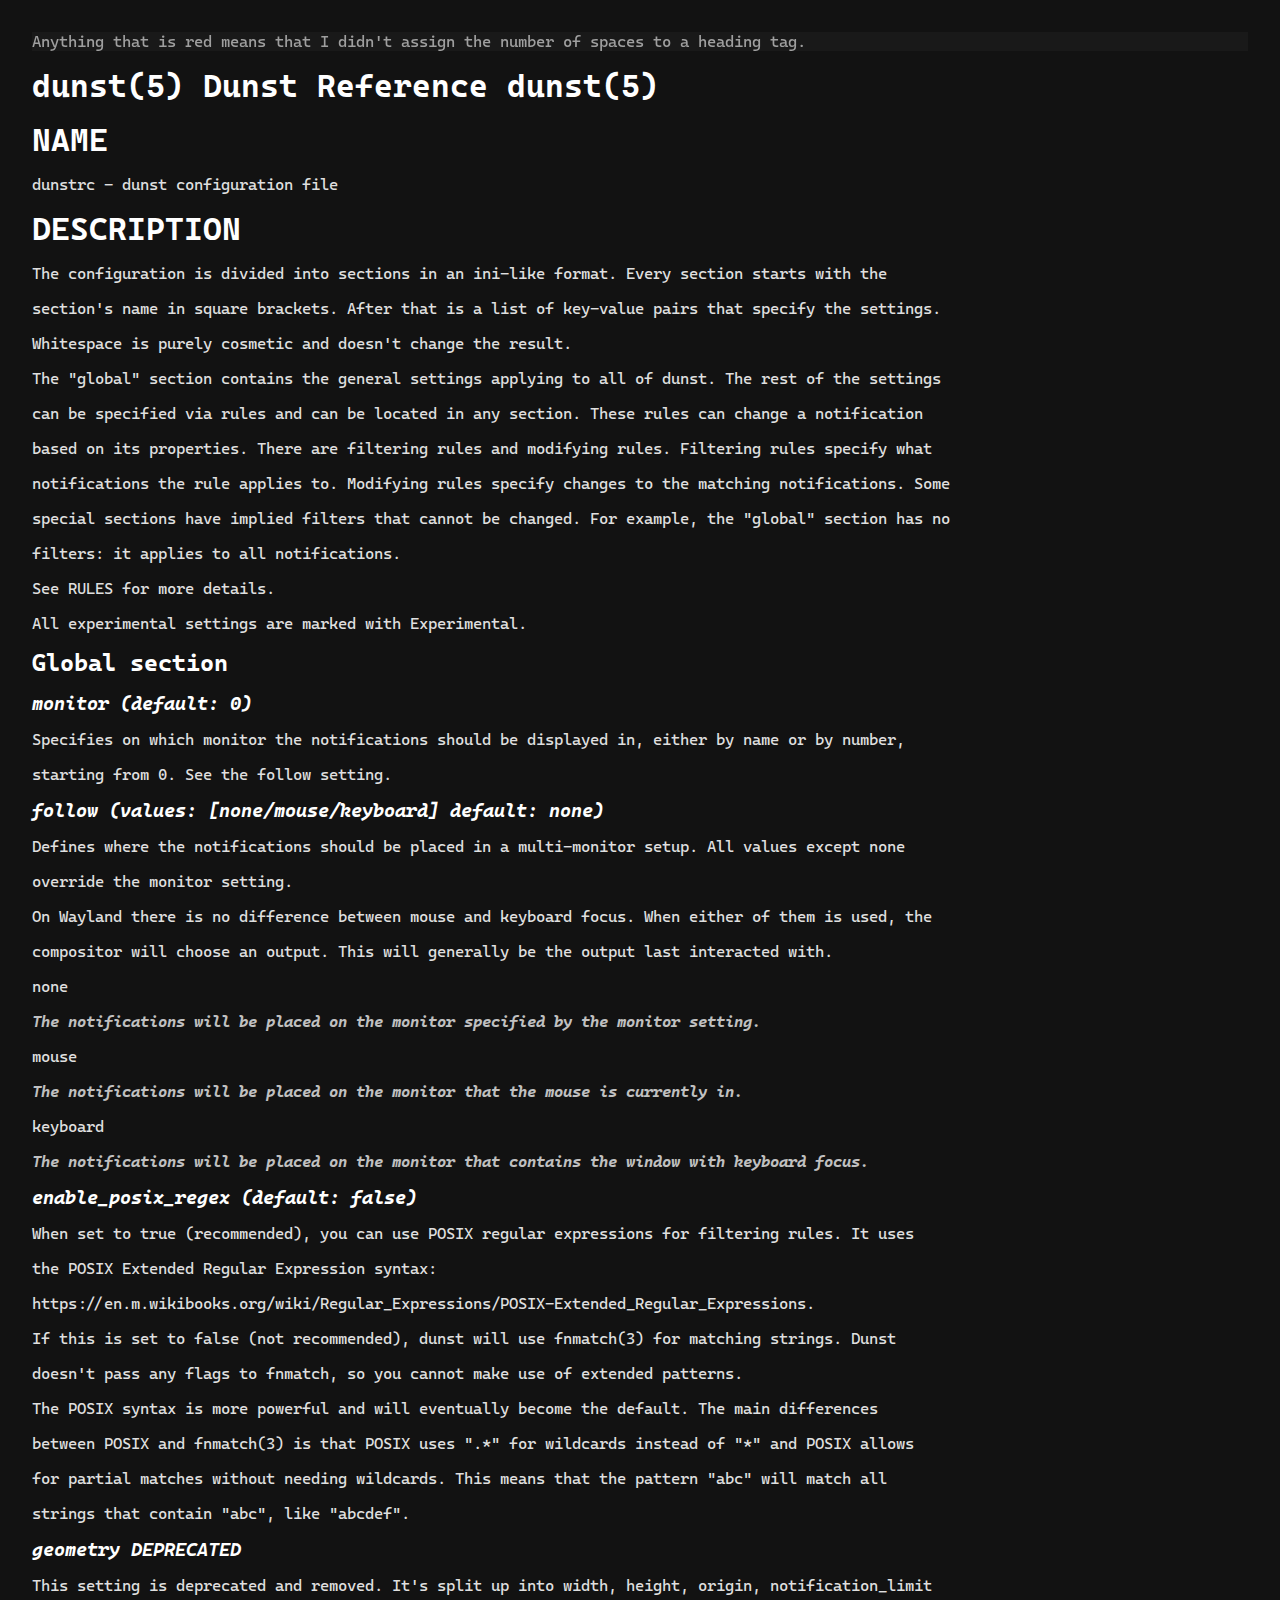
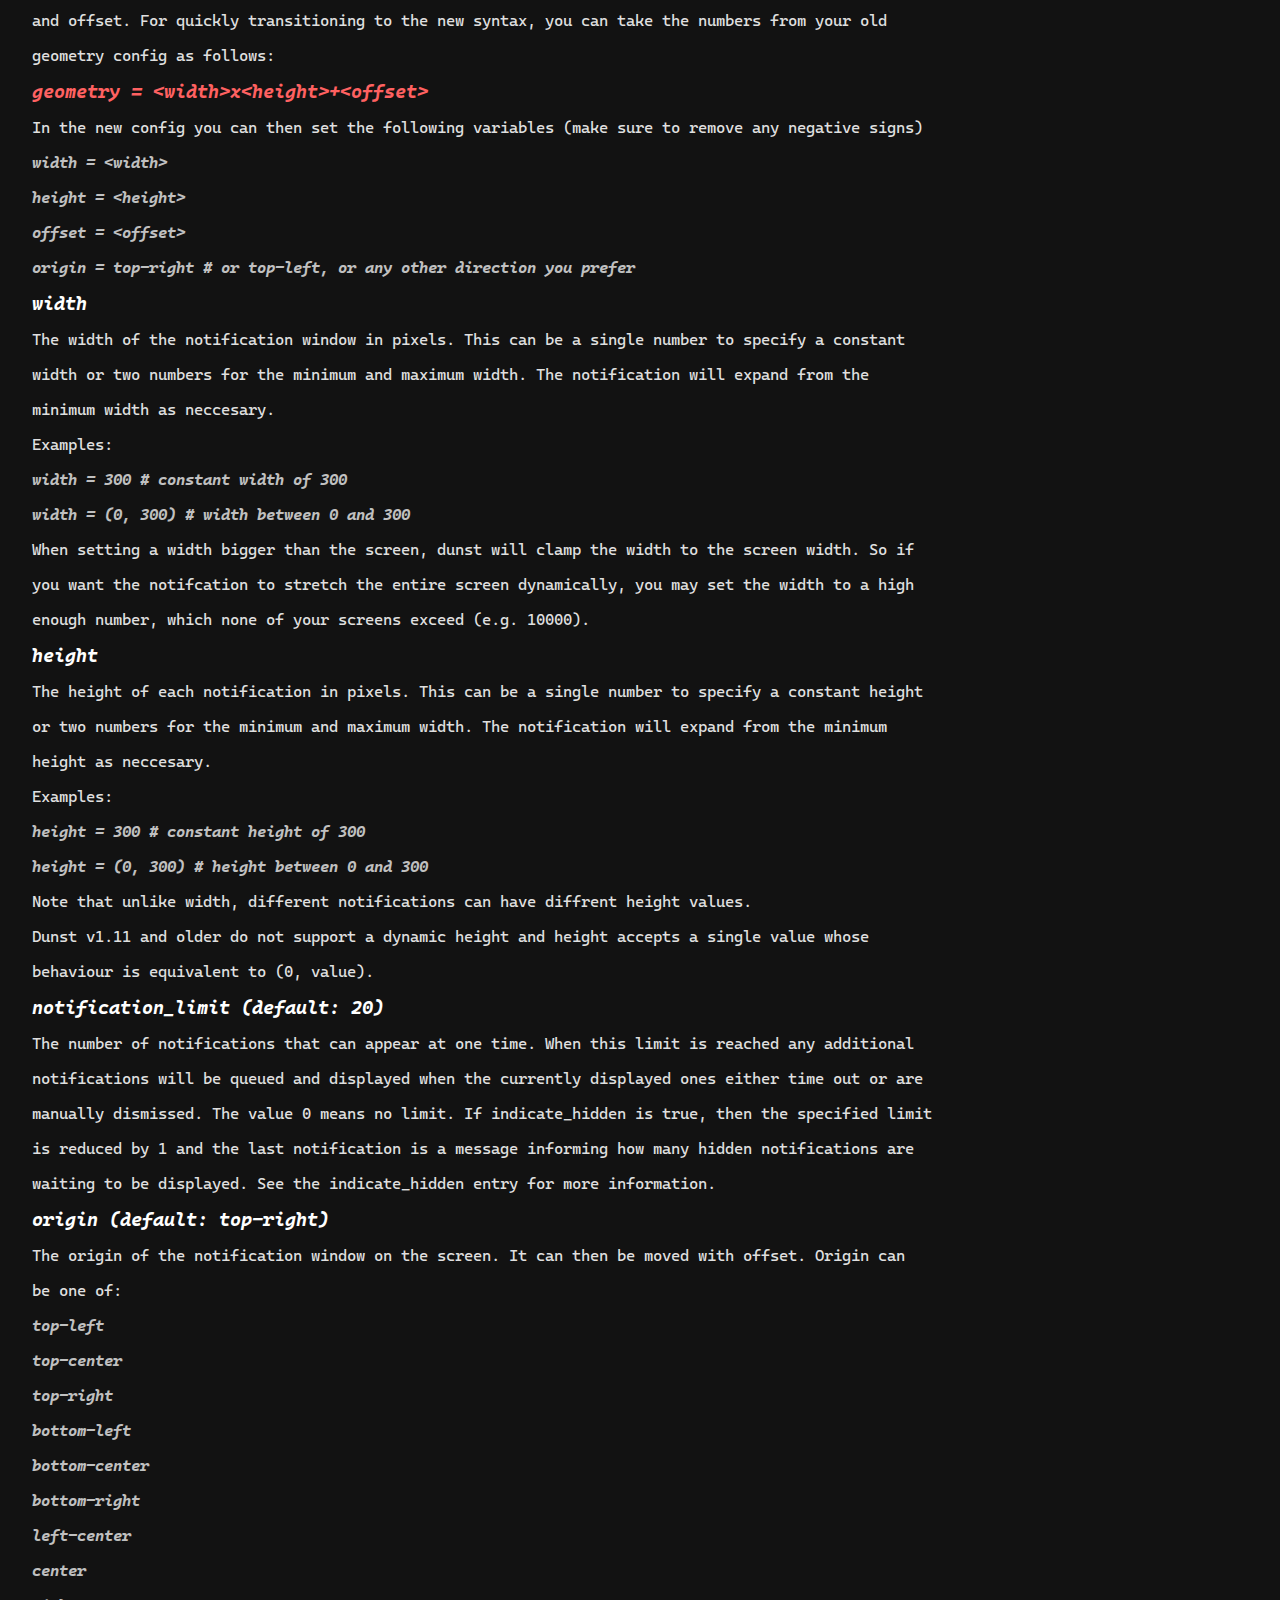
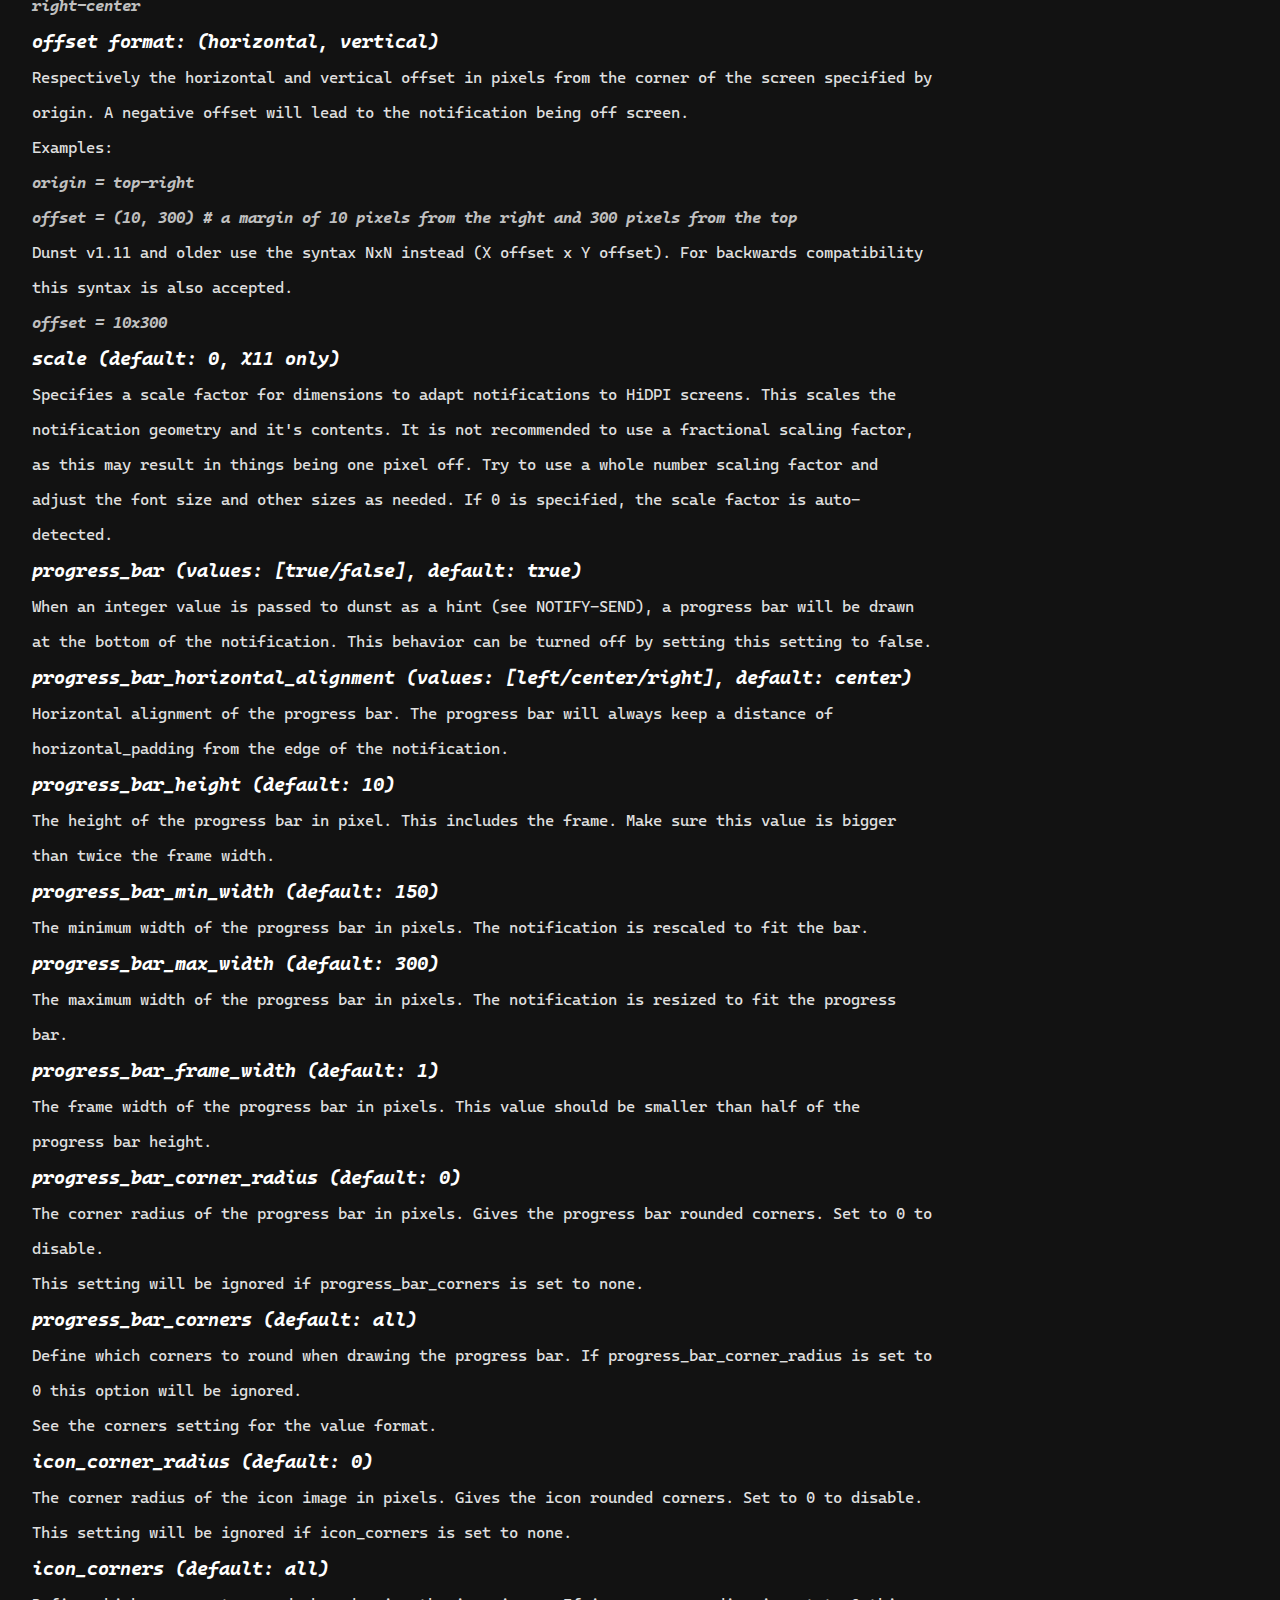
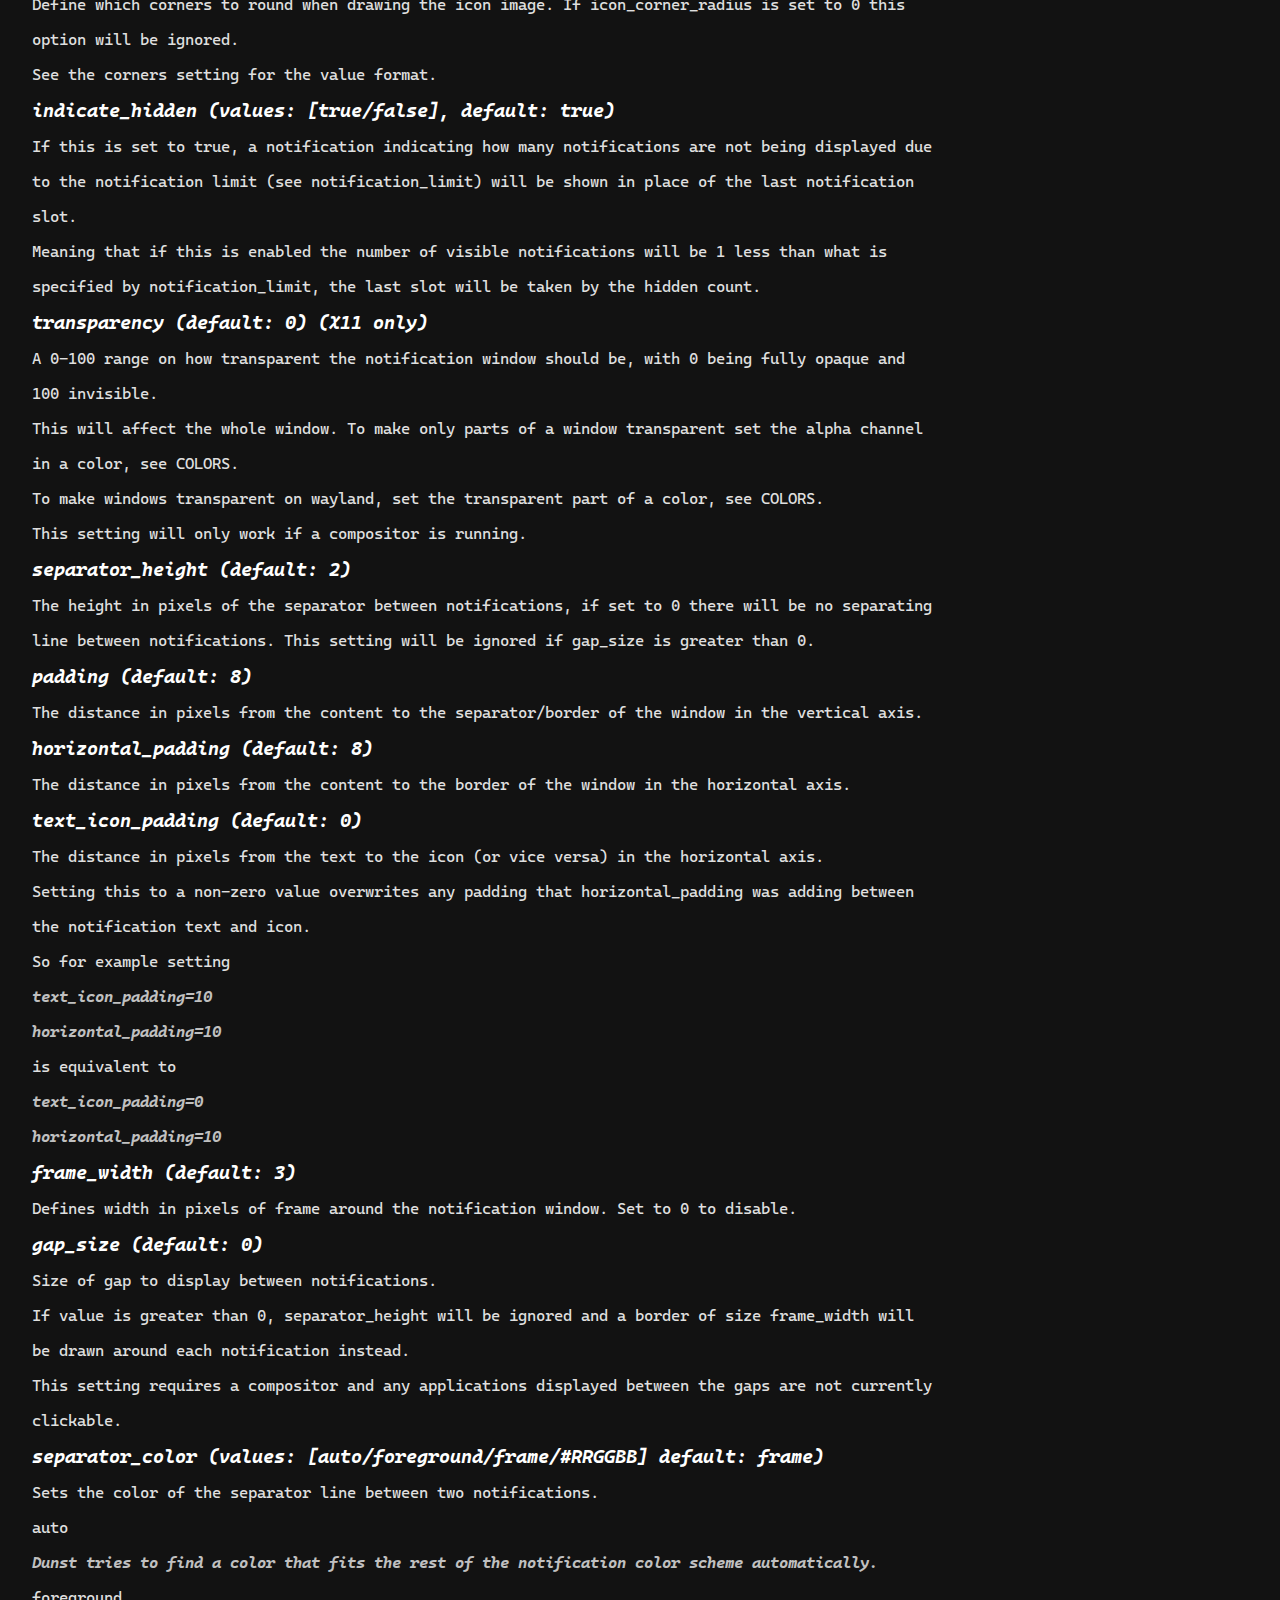
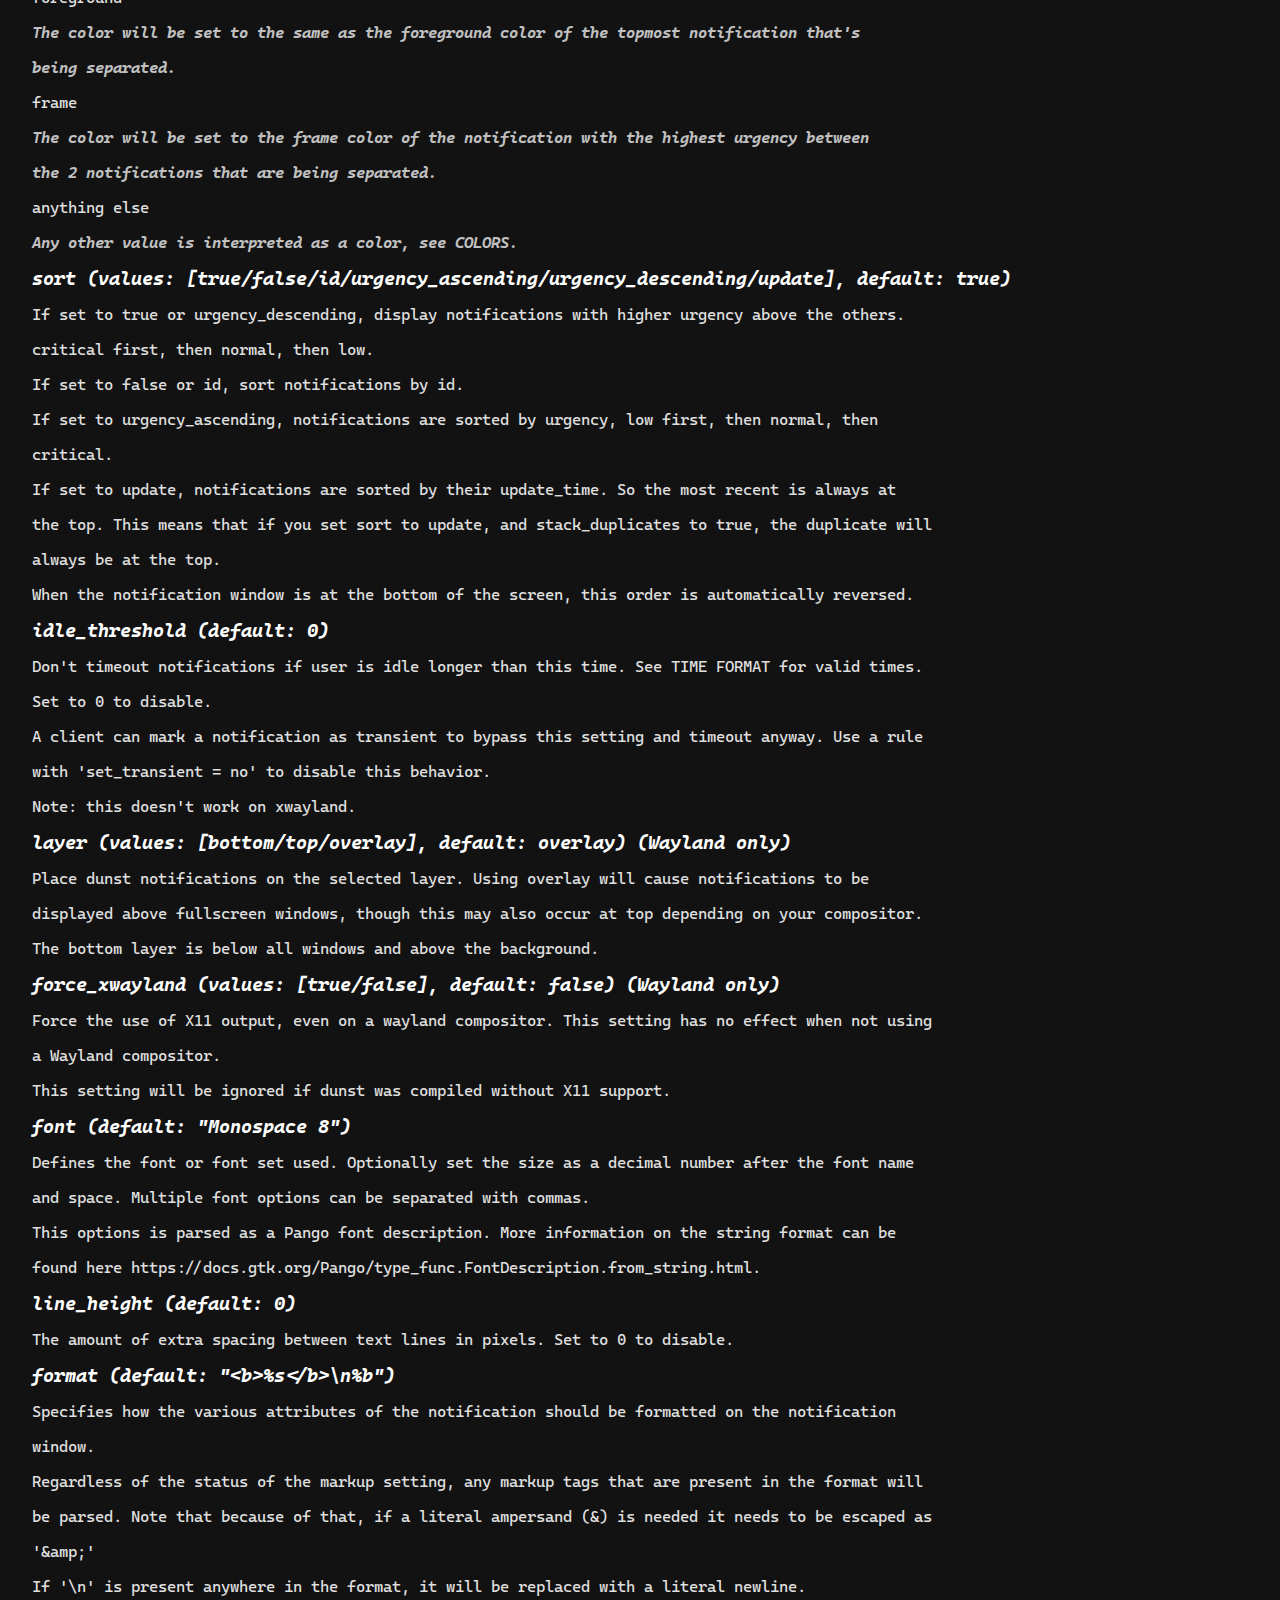
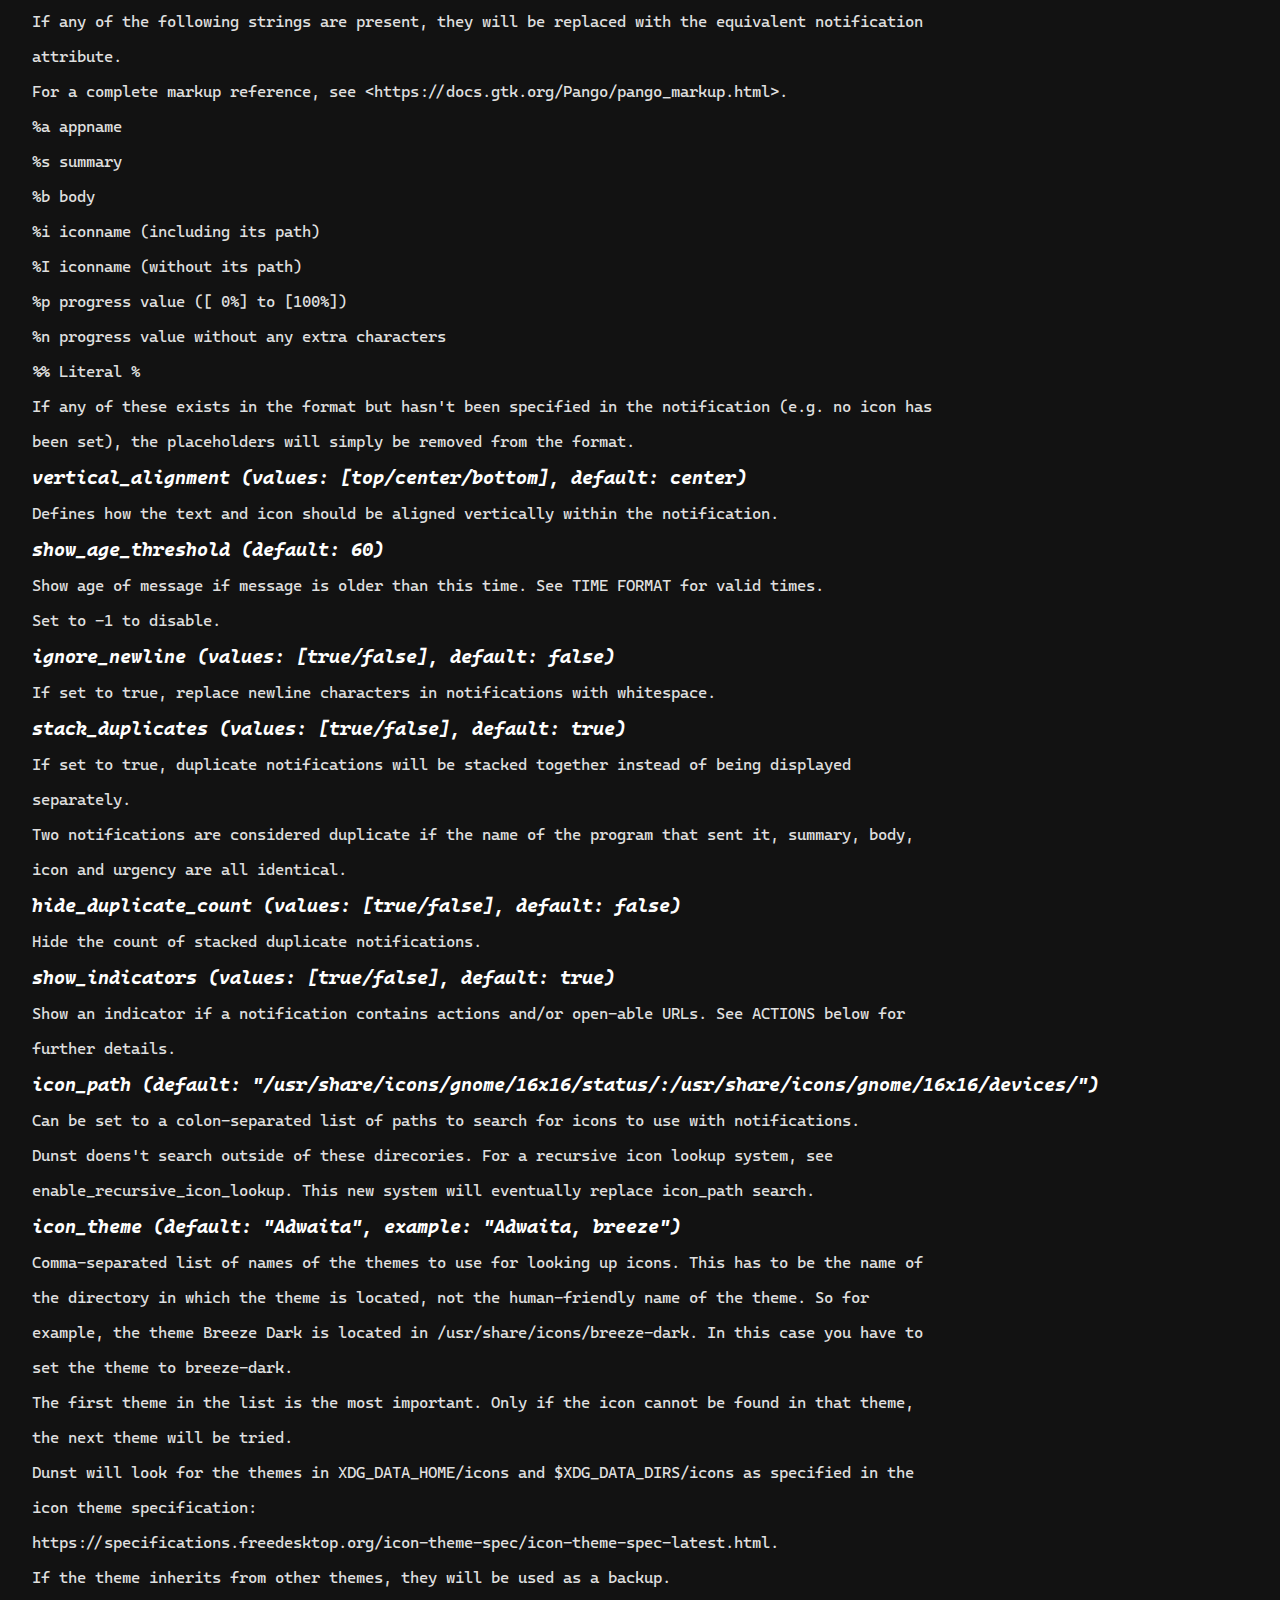
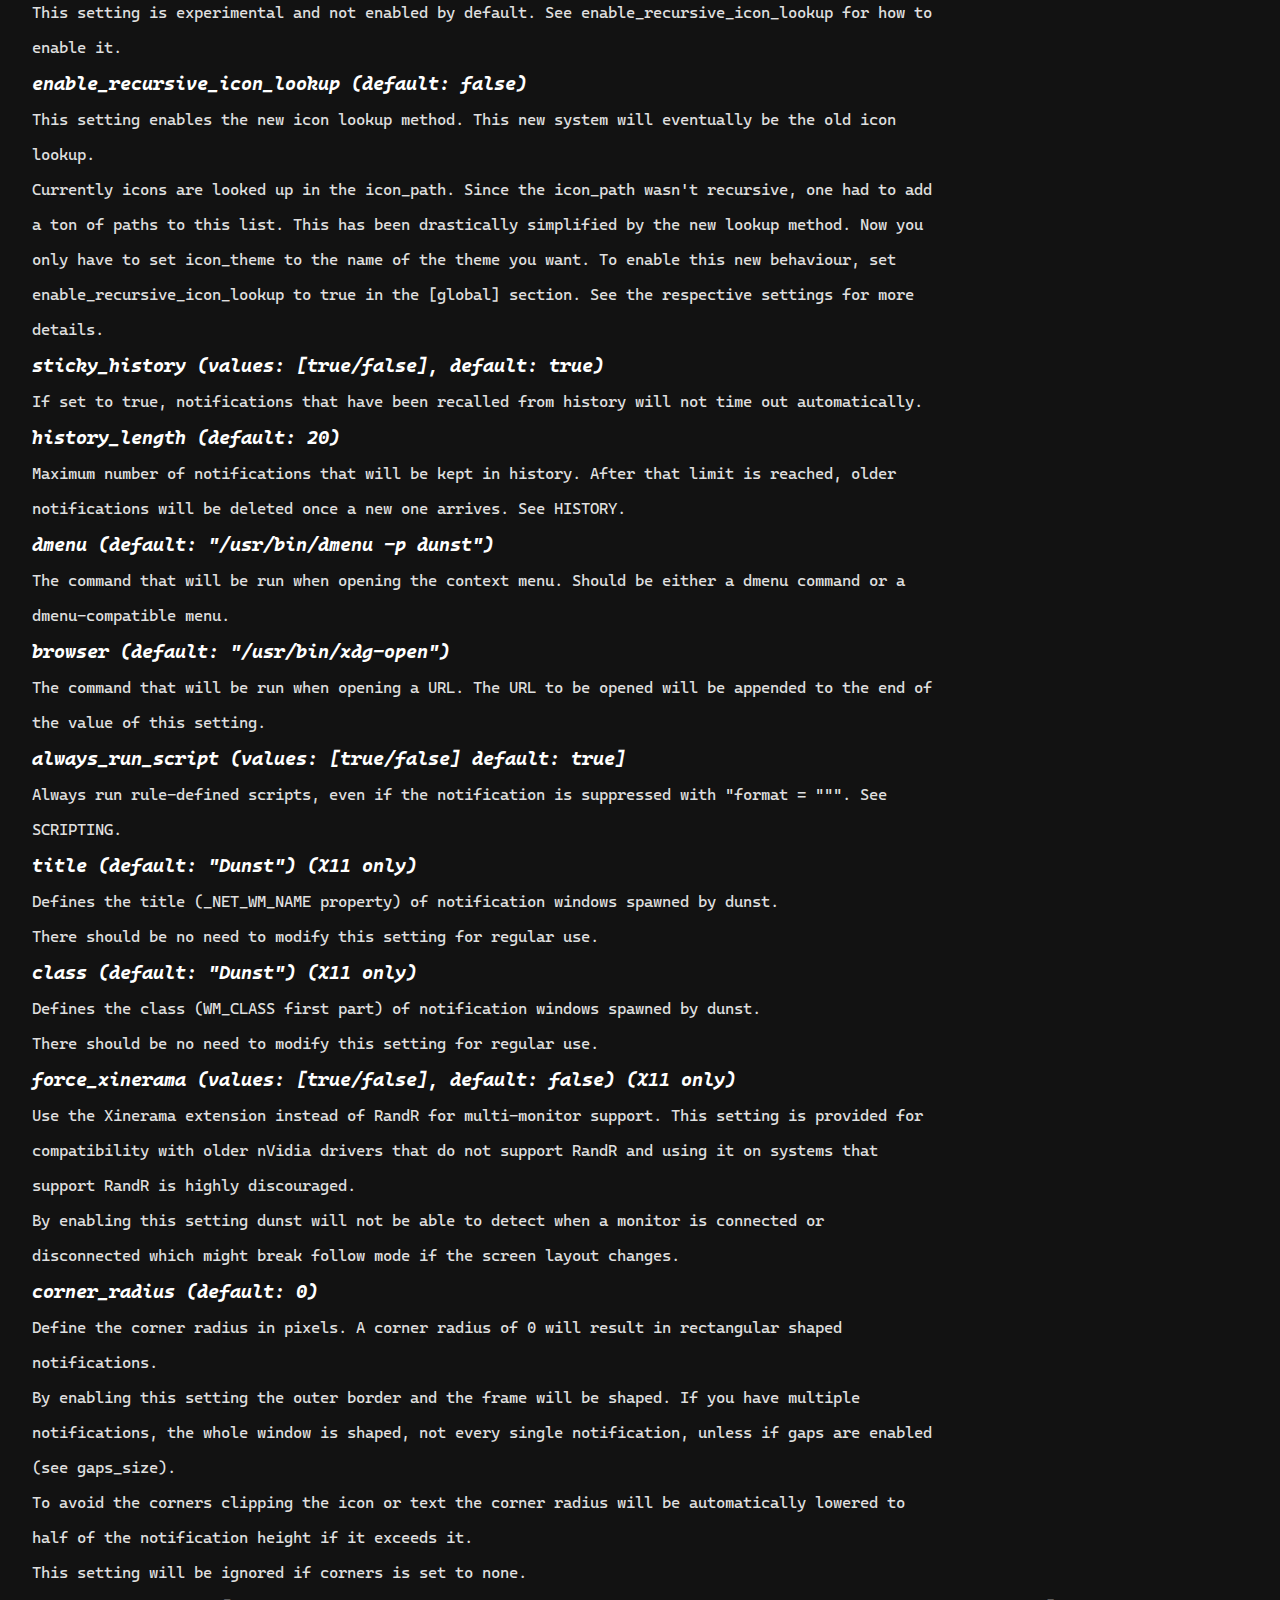
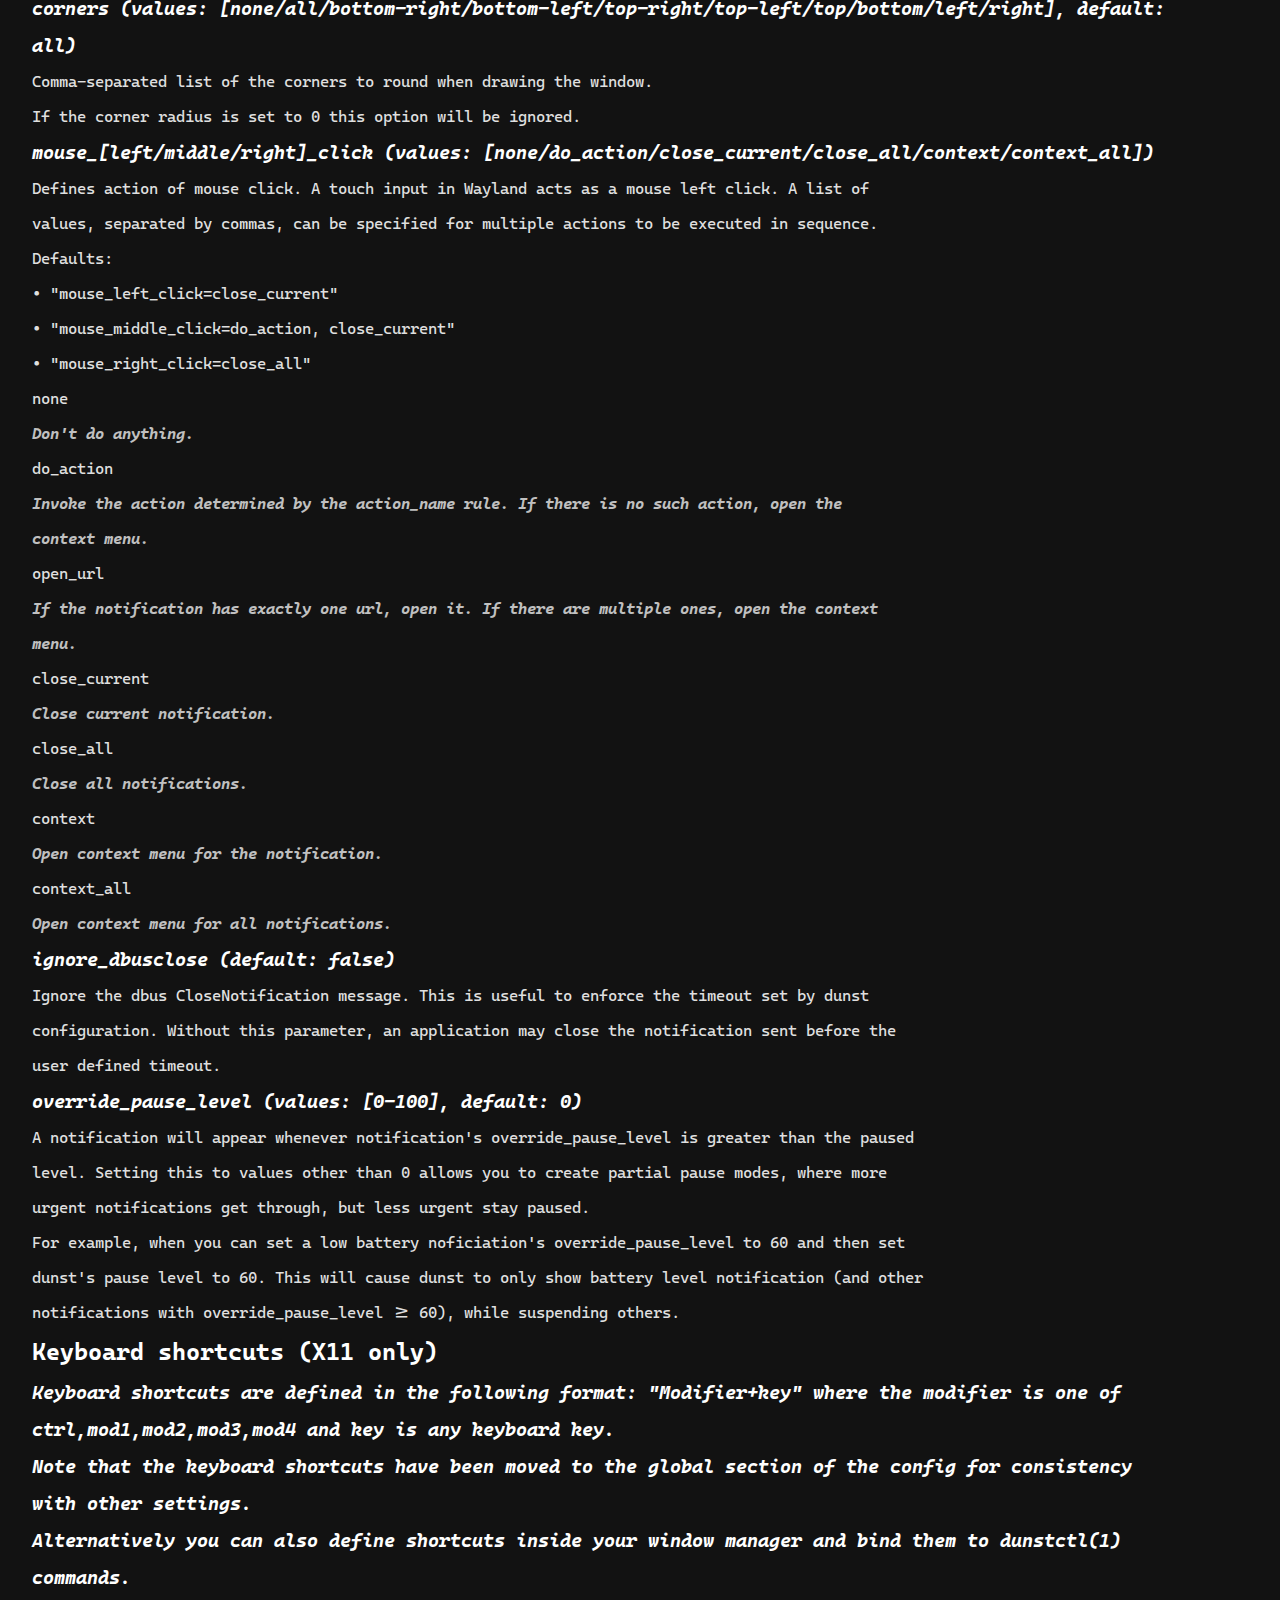
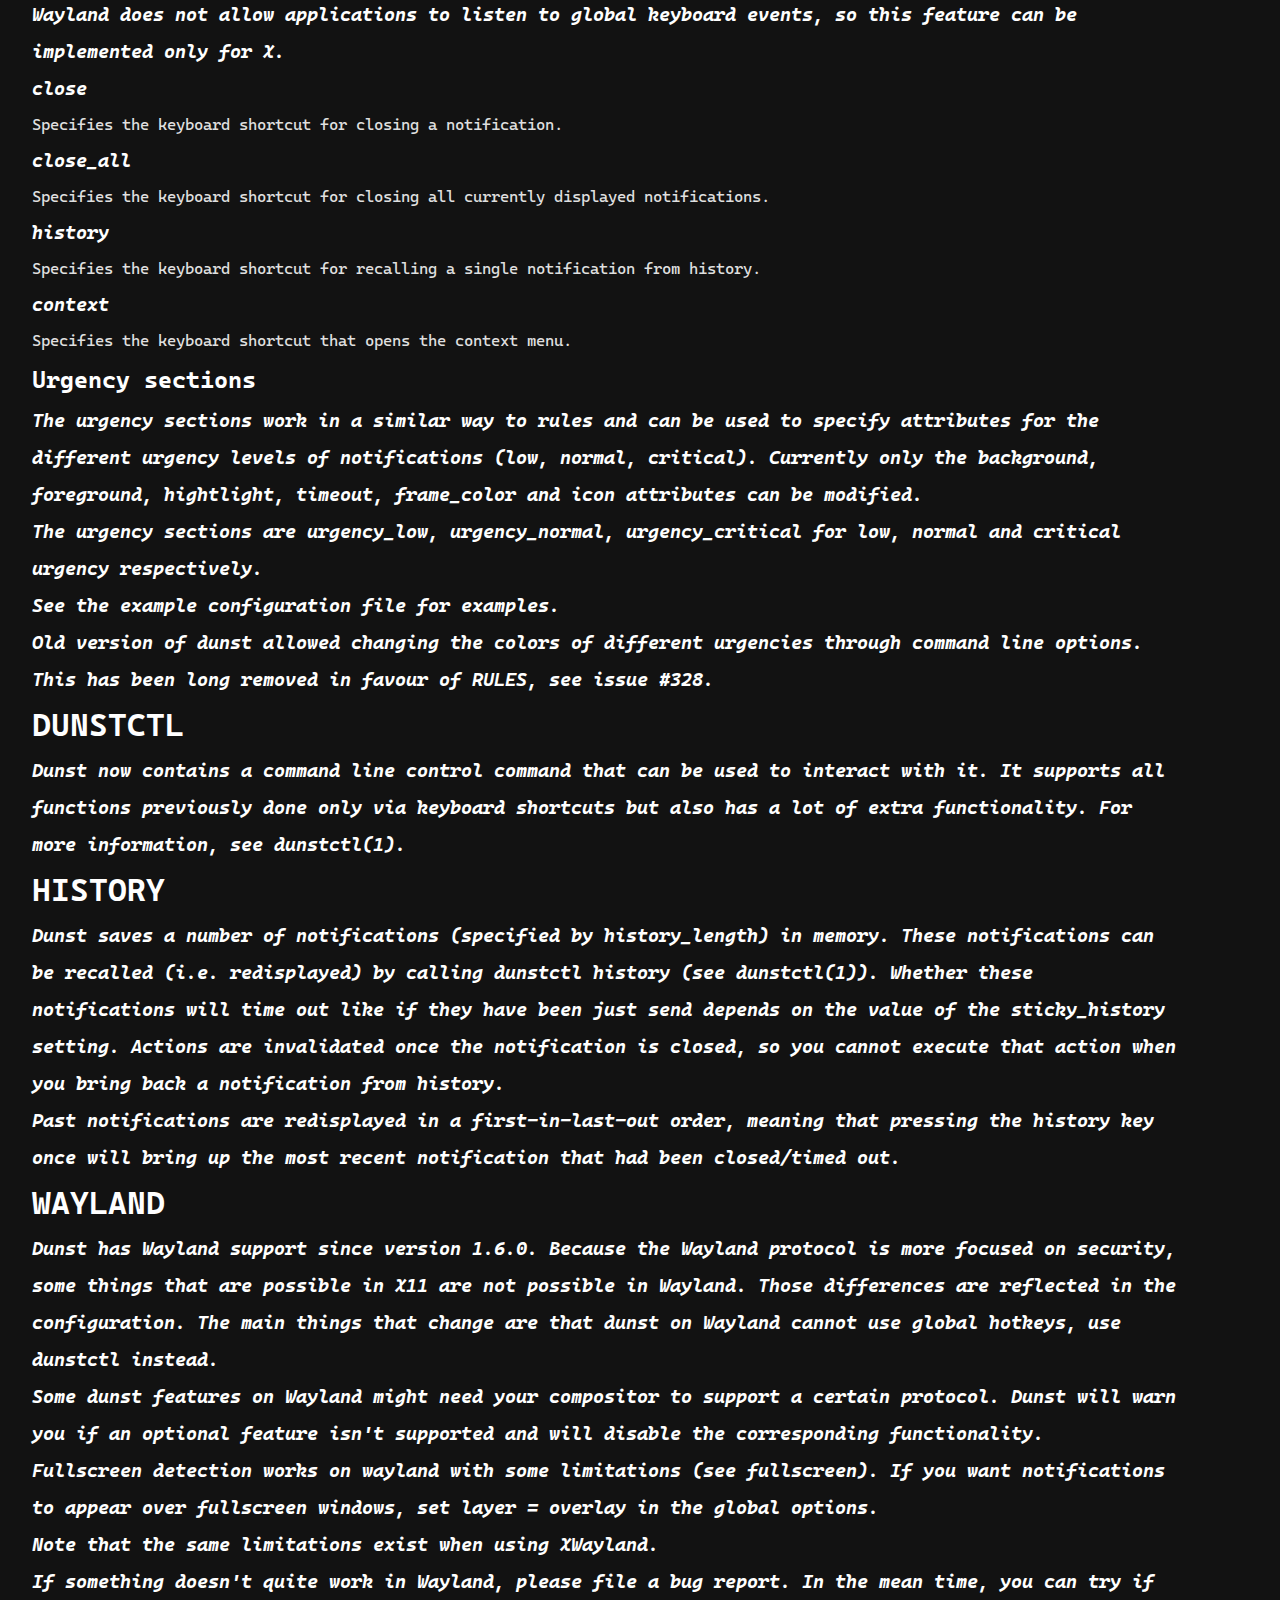
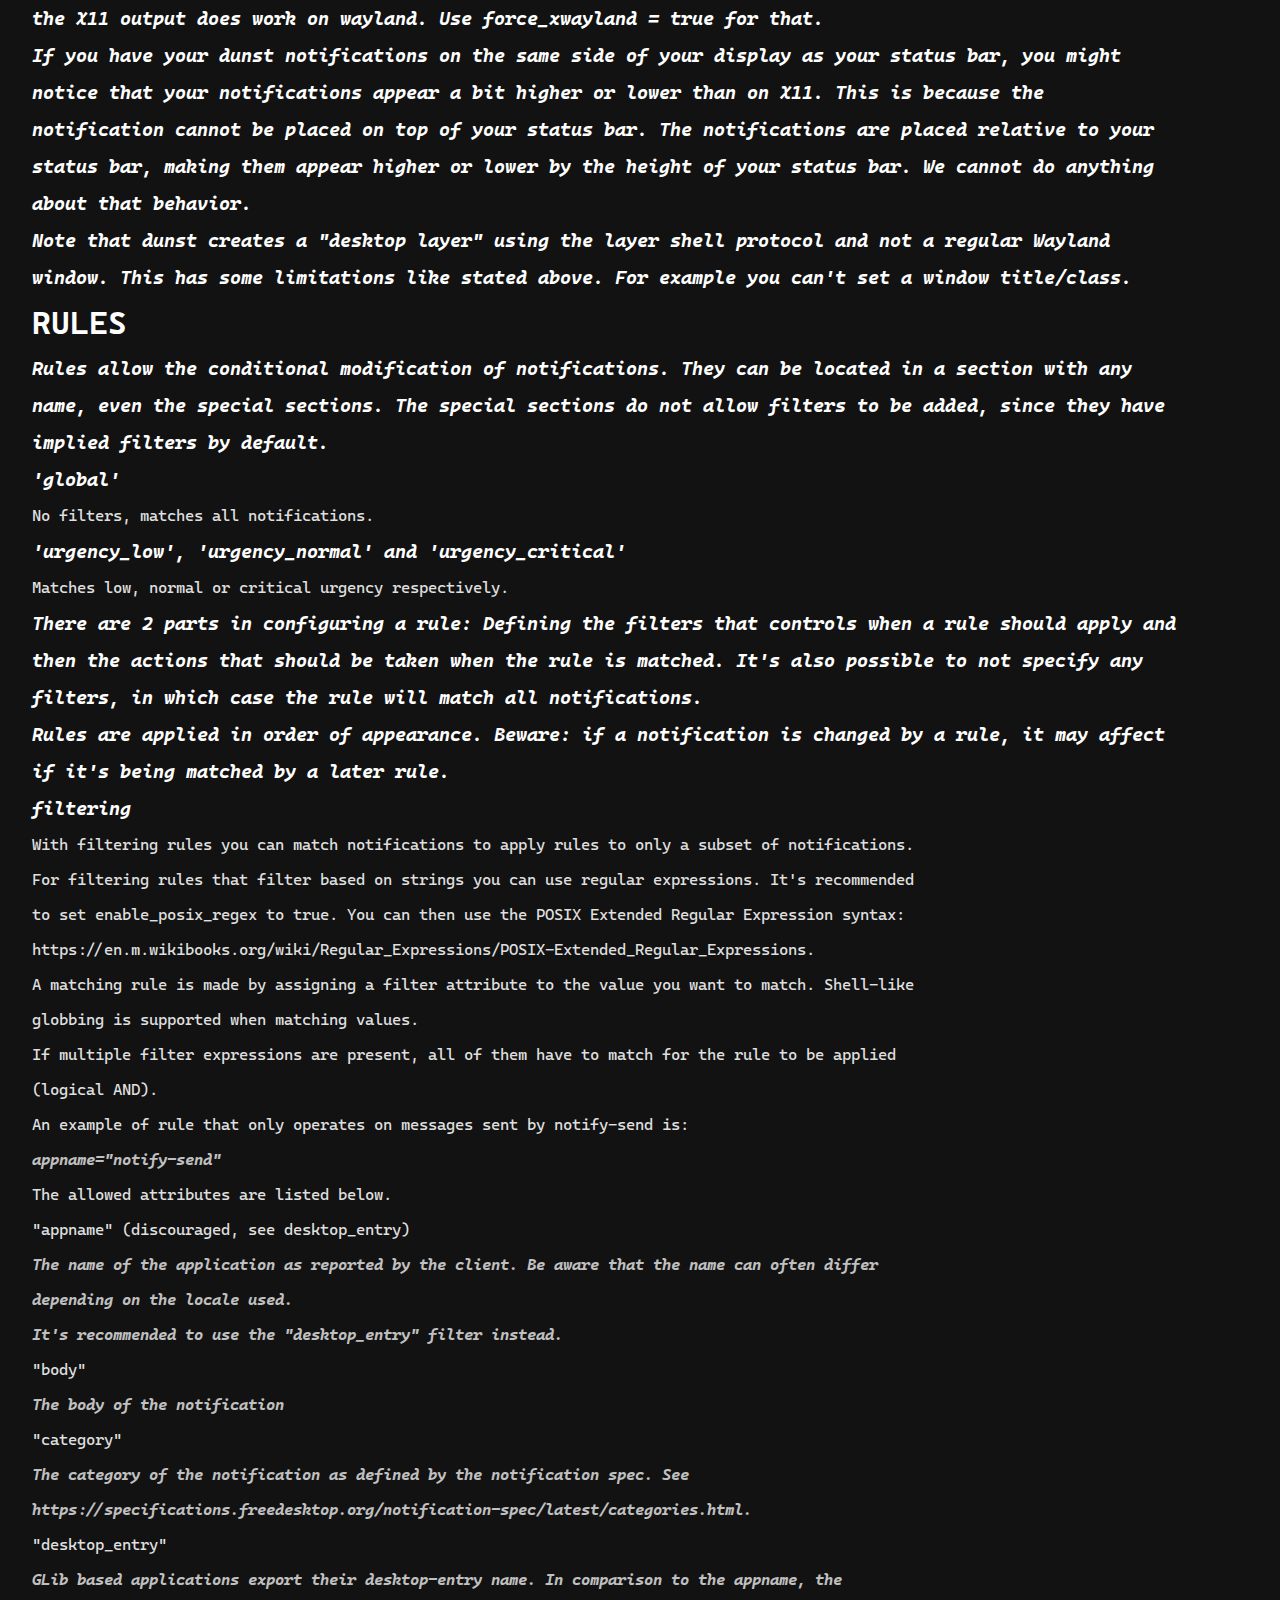
<file: stuff/dunst-man/index.html>
<!DOCTYPE html>
<html lang='en'>
<head>
  <meta charset='UTF-8'>
  <title>Dunst Man Page</title>
<link rel='stylesheet' href='style.css'>
<link href='https://fonts.googleapis.com/css2?family=Cascadia+Code&display=swap' rel='stylesheet'>
</head>
<body><p style='color:rgb(159, 159, 159); position:sticky; top:0; background: rgba(35, 35, 35, 0.46);'>Anything that is red means that I didn't assign the number of spaces to a heading tag.</p>
<h1>dunst(5)                                        Dunst Reference                                        dunst(5)</h1>
<h1>NAME</h1>
<p>dunstrc - dunst configuration file</p>
<h1>DESCRIPTION</h1>
<p>The configuration is divided into sections in an ini-like format. Every section starts with the</p>
<p>section&#x27;s name in square brackets. After that is a list of key-value pairs that specify the settings.</p>
<p>Whitespace is purely cosmetic and doesn&#x27;t change the result.</p>
<p>The &quot;global&quot; section contains the general settings applying to all of dunst. The rest of the settings</p>
<p>can be specified via rules and can be located in any section. These rules can change a notification</p>
<p>based on its properties. There are filtering rules and modifying rules. Filtering rules specify what</p>
<p>notifications the rule applies to. Modifying rules specify changes to the matching notifications. Some</p>
<p>special sections have implied filters that cannot be changed. For example, the &quot;global&quot; section has no</p>
<p>filters: it applies to all notifications.</p>
<p>See RULES for more details.</p>
<p>All experimental settings are marked with Experimental.</p>
<h2>Global section</h2>
<h3><i>monitor (default: 0)</i></h3>
<p>Specifies  on  which  monitor the notifications should be displayed in, either by name or by number,</p>
<p>starting from 0. See the follow setting.</p>
<h3><i>follow (values: [none/mouse/keyboard] default: none)</i></h3>
<p>Defines where the notifications should be placed in a multi-monitor setup. All  values  except  none</p>
<p>override the monitor setting.</p>
<p>On Wayland there is no difference between mouse and keyboard focus. When either of them is used, the</p>
<p>compositor will choose an output. This will generally be the output last interacted with.</p>
<p>none</p>
<h4><i>The notifications will be placed on the monitor specified by the monitor setting.</i></h4>
<p>mouse</p>
<h4><i>The notifications will be placed on the monitor that the mouse is currently in.</i></h4>
<p>keyboard</p>
<h4><i>The notifications will be placed on the monitor that contains the window with keyboard focus.</i></h4>
<h3><i>enable_posix_regex (default: false)</i></h3>
<p>When  set  to true (recommended), you can use POSIX regular expressions for filtering rules. It uses</p>
<p>the            POSIX            Extended            Regular            Expression            syntax:</p>
<p>https://en.m.wikibooks.org/wiki/Regular_Expressions/POSIX-Extended_Regular_Expressions.</p>
<p>If  this  is  set  to false (not recommended), dunst will use fnmatch(3) for matching strings. Dunst</p>
<p>doesn&#x27;t pass any flags to fnmatch, so you cannot make use of extended patterns.</p>
<p>The POSIX syntax is more powerful and will eventually  become  the  default.  The  main  differences</p>
<p>between  POSIX  and fnmatch(3) is that POSIX uses &quot;.*&quot; for wildcards instead of &quot;*&quot; and POSIX allows</p>
<p>for partial matches without needing wildcards.  This means that the pattern  &quot;abc&quot;  will  match  all</p>
<p>strings that contain &quot;abc&quot;, like &quot;abcdef&quot;.</p>
<h3><i>geometry DEPRECATED</i></h3>
<p>This setting is deprecated and removed. It&#x27;s split up into width, height, origin, notification_limit</p>
<p>and  offset.   For  quickly  transitioning to the new syntax, you can take the numbers from your old</p>
<p>geometry config as follows:</p>
<h3 style='color:#ff6161'><i>geometry = &lt;width&gt;x&lt;height&gt;+&lt;offset&gt;</i></h3>
<p>In the new config you can then set the following variables (make sure to remove any negative signs)</p>
<h4><i>width = &lt;width&gt;</i></h4>
<h4><i>height = &lt;height&gt;</i></h4>
<h4><i>offset = &lt;offset&gt;</i></h4>
<h4><i>origin = top-right # or top-left, or any other direction you prefer</i></h4>
<h3><i>width</i></h3>
<p>The width of the notification window in pixels. This can be a single number to  specify  a  constant</p>
<p>width  or  two  numbers  for  the  minimum  and maximum width. The notification will expand from the</p>
<p>minimum width as neccesary.</p>
<p>Examples:</p>
<h4><i>width = 300      # constant width of 300</i></h4>
<h4><i>width = (0, 300) # width between 0 and 300</i></h4>
<p>When setting a width bigger than the screen, dunst will clamp the width to the screen width.  So  if</p>
<p>you  want  the notifcation to stretch the entire screen dynamically, you may set the width to a high</p>
<p>enough number, which none of your screens exceed (e.g. 10000).</p>
<h3><i>height</i></h3>
<p>The height of each notification in pixels. This can be a single number to specify a constant  height</p>
<p>or  two  numbers  for  the  minimum and maximum width. The notification will expand from the minimum</p>
<p>height as neccesary.</p>
<p>Examples:</p>
<h4><i>height = 300      # constant height of 300</i></h4>
<h4><i>height = (0, 300) # height between 0 and 300</i></h4>
<p>Note that unlike width, different notifications can have diffrent height values.</p>
<p>Dunst v1.11 and older do not support a dynamic height  and  height  accepts  a  single  value  whose</p>
<p>behaviour is equivalent to (0, value).</p>
<h3><i>notification_limit (default: 20)</i></h3>
<p>The  number  of notifications that can appear at one time. When this limit is reached any additional</p>
<p>notifications will be queued and displayed when the currently displayed ones either time out or  are</p>
<p>manually dismissed. The value 0 means no limit. If indicate_hidden is true, then the specified limit</p>
<p>is  reduced  by 1 and the last notification is a message informing how many hidden notifications are</p>
<p>waiting to be displayed. See the indicate_hidden entry for more information.</p>
<h3><i>origin (default: top-right)</i></h3>
<p>The origin of the notification window on the screen. It can then be moved with offset.   Origin  can</p>
<p>be one of:</p>
<h4><i>top-left</i></h4>
<h4><i>top-center</i></h4>
<h4><i>top-right</i></h4>
<h4><i>bottom-left</i></h4>
<h4><i>bottom-center</i></h4>
<h4><i>bottom-right</i></h4>
<h4><i>left-center</i></h4>
<h4><i>center</i></h4>
<h4><i>right-center</i></h4>
<h3><i>offset format: (horizontal, vertical)</i></h3>
<p>Respectively the horizontal and vertical offset in pixels from the corner of the screen specified by</p>
<p>origin. A negative offset will lead to the notification being off screen.</p>
<p>Examples:</p>
<h4><i>origin = top-right</i></h4>
<h4><i>offset = (10, 300) # a margin of 10 pixels from the right and 300 pixels from the top</i></h4>
<p>Dunst v1.11 and older use the syntax NxN instead (X offset x Y offset).  For backwards compatibility</p>
<p>this syntax is also accepted.</p>
<h4><i>offset = 10x300</i></h4>
<h3><i>scale (default: 0, X11 only)</i></h3>
<p>Specifies  a  scale  factor  for dimensions to adapt notifications to HiDPI screens. This scales the</p>
<p>notification geometry and it&#x27;s contents. It is not recommended to use a fractional  scaling  factor,</p>
<p>as  this  may  result  in  things  being one pixel off. Try to use a whole number scaling factor and</p>
<p>adjust the font size and other sizes as needed. If  0  is  specified,  the  scale  factor  is  auto-</p>
<p>detected.</p>
<h3><i>progress_bar (values: [true/false], default: true)</i></h3>
<p>When  an  integer value is passed to dunst as a hint (see NOTIFY-SEND), a progress bar will be drawn</p>
<p>at the bottom of the notification. This behavior can be turned off by setting this setting to false.</p>
<h3><i>progress_bar_horizontal_alignment (values: [left/center/right], default: center)</i></h3>
<p>Horizontal alignment of the  progress  bar.  The  progress  bar  will  always  keep  a  distance  of</p>
<p>horizontal_padding from the edge of the notification.</p>
<h3><i>progress_bar_height (default: 10)</i></h3>
<p>The  height  of  the  progress bar in pixel. This includes the frame. Make sure this value is bigger</p>
<p>than twice the frame width.</p>
<h3><i>progress_bar_min_width (default: 150)</i></h3>
<p>The minimum width of the progress bar in pixels. The notification is rescaled to fit the bar.</p>
<h3><i>progress_bar_max_width (default: 300)</i></h3>
<p>The maximum width of the progress bar in pixels. The notification is resized  to  fit  the  progress</p>
<p>bar.</p>
<h3><i>progress_bar_frame_width (default: 1)</i></h3>
<p>The  frame  width  of  the  progress  bar  in  pixels. This value should be smaller than half of the</p>
<p>progress bar height.</p>
<h3><i>progress_bar_corner_radius (default: 0)</i></h3>
<p>The corner radius of the progress bar in pixels. Gives the progress bar rounded corners. Set to 0 to</p>
<p>disable.</p>
<p>This setting will be ignored if progress_bar_corners is set to none.</p>
<h3><i>progress_bar_corners (default: all)</i></h3>
<p>Define which corners to round when drawing the progress bar. If progress_bar_corner_radius is set to</p>
<p>0 this option will be ignored.</p>
<p>See the corners setting for the value format.</p>
<h3><i>icon_corner_radius (default: 0)</i></h3>
<p>The corner radius of the icon image in pixels. Gives the icon rounded corners. Set to 0 to disable.</p>
<p>This setting will be ignored if icon_corners is set to none.</p>
<h3><i>icon_corners (default: all)</i></h3>
<p>Define which corners to round when drawing the icon image. If icon_corner_radius is set  to  0  this</p>
<p>option will be ignored.</p>
<p>See the corners setting for the value format.</p>
<h3><i>indicate_hidden (values: [true/false], default: true)</i></h3>
<p>If this is set to true, a notification indicating how many notifications are not being displayed due</p>
<p>to  the  notification limit (see notification_limit) will be shown in place of the last notification</p>
<p>slot.</p>
<p>Meaning that if this is enabled the number of visible notifications will be  1  less  than  what  is</p>
<p>specified by notification_limit, the last slot will be taken by the hidden count.</p>
<h3><i>transparency (default: 0) (X11 only)</i></h3>
<p>A  0-100  range  on how transparent the notification window should be, with 0 being fully opaque and</p>
<p>100 invisible.</p>
<p>This will affect the whole window. To make only parts of a window transparent set the alpha  channel</p>
<p>in a color, see COLORS.</p>
<p>To make windows transparent on wayland, set the transparent part of a color, see COLORS.</p>
<p>This setting will only work if a compositor is running.</p>
<h3><i>separator_height (default: 2)</i></h3>
<p>The height in pixels of the separator between notifications, if set to 0 there will be no separating</p>
<p>line between notifications. This setting will be ignored if gap_size is greater than 0.</p>
<h3><i>padding (default: 8)</i></h3>
<p>The distance in pixels from the content to the separator/border of the window in the vertical axis.</p>
<h3><i>horizontal_padding (default: 8)</i></h3>
<p>The distance in pixels from the content to the border of the window in the horizontal axis.</p>
<h3><i>text_icon_padding (default: 0)</i></h3>
<p>The distance in pixels from the text to the icon (or vice versa) in the horizontal axis.</p>
<p>Setting  this  to a non-zero value overwrites any padding that horizontal_padding was adding between</p>
<p>the notification text and icon.</p>
<p>So for example setting</p>
<h4><i>text_icon_padding=10</i></h4>
<h4><i>horizontal_padding=10</i></h4>
<p>is equivalent to</p>
<h4><i>text_icon_padding=0</i></h4>
<h4><i>horizontal_padding=10</i></h4>
<h3><i>frame_width (default: 3)</i></h3>
<p>Defines width in pixels of frame around the notification window. Set to 0 to disable.</p>
<h3><i>gap_size (default: 0)</i></h3>
<p>Size of gap to display between notifications.</p>
<p>If value is greater than 0, separator_height will be ignored and a border of size  frame_width  will</p>
<p>be drawn around each notification instead.</p>
<p>This setting requires a compositor and any applications displayed between the gaps are not currently</p>
<p>clickable.</p>
<h3><i>separator_color (values: [auto/foreground/frame/#RRGGBB] default: frame)</i></h3>
<p>Sets the color of the separator line between two notifications.</p>
<p>auto</p>
<h4><i>Dunst tries to find a color that fits the rest of the notification color scheme automatically.</i></h4>
<p>foreground</p>
<h4><i>The  color  will  be  set to the same as the foreground color of the topmost notification that&#x27;s</i></h4>
<h4><i>being separated.</i></h4>
<p>frame</p>
<h4><i>The color will be set to the frame color of the notification with the  highest  urgency  between</i></h4>
<h4><i>the 2 notifications that are being separated.</i></h4>
<p>anything else</p>
<h4><i>Any other value is interpreted as a color, see COLORS.</i></h4>
<h3><i>sort (values: [true/false/id/urgency_ascending/urgency_descending/update], default: true)</i></h3>
<p>If  set  to  true or urgency_descending, display notifications with higher urgency above the others.</p>
<p>critical first, then normal, then low.</p>
<p>If set to false or id, sort notifications by id.</p>
<p>If set to urgency_ascending, notifications are sorted by  urgency,  low  first,  then  normal,  then</p>
<p>critical.</p>
<p>If  set  to  update, notifications are sorted by their update_time.  So the most recent is always at</p>
<p>the top. This means that if you set sort to update, and stack_duplicates to true, the duplicate will</p>
<p>always be at the top.</p>
<p>When the notification window is at the bottom of the screen, this order is automatically reversed.</p>
<h3><i>idle_threshold (default: 0)</i></h3>
<p>Don&#x27;t timeout notifications if user is idle longer than this time.  See TIME FORMAT for valid times.</p>
<p>Set to 0 to disable.</p>
<p>A client can mark a notification as transient to bypass this setting and timeout anyway. Use a  rule</p>
<p>with &#x27;set_transient = no&#x27; to disable this behavior.</p>
<p>Note: this doesn&#x27;t work on xwayland.</p>
<h3><i>layer (values: [bottom/top/overlay], default: overlay) (Wayland only)</i></h3>
<p>Place  dunst  notifications  on  the  selected  layer.  Using overlay will cause notifications to be</p>
<p>displayed above fullscreen windows, though this may also occur at top depending on your compositor.</p>
<p>The bottom layer is below all windows and above the background.</p>
<h3><i>force_xwayland (values: [true/false], default: false) (Wayland only)</i></h3>
<p>Force the use of X11 output, even on a wayland compositor. This setting has no effect when not using</p>
<p>a Wayland compositor.</p>
<p>This setting will be ignored if dunst was compiled without X11 support.</p>
<h3><i>font (default: &quot;Monospace 8&quot;)</i></h3>
<p>Defines the font or font set used. Optionally set the size as a decimal number after the  font  name</p>
<p>and space.  Multiple font options can be separated with commas.</p>
<p>This  options  is  parsed  as a Pango font description. More information on the string format can be</p>
<p>found here https://docs.gtk.org/Pango/type_func.FontDescription.from_string.html.</p>
<h3><i>line_height (default: 0)</i></h3>
<p>The amount of extra spacing between text lines in pixels. Set to 0 to disable.</p>
<h3><i>format (default: &quot;&lt;b&gt;%s&lt;/b&gt;\n%b&quot;)</i></h3>
<p>Specifies how the various attributes of the notification should be  formatted  on  the  notification</p>
<p>window.</p>
<p>Regardless  of the status of the markup setting, any markup tags that are present in the format will</p>
<p>be parsed. Note that because of that, if a literal ampersand (&amp;) is needed it needs to be escaped as</p>
<p>&#x27;&amp;amp;&#x27;</p>
<p>If &#x27;\n&#x27; is present anywhere in the format, it will be replaced with a literal newline.</p>
<p>If any of the following strings are present, they will be replaced with the equivalent  notification</p>
<p>attribute.</p>
<p>For a complete markup reference, see &lt;https://docs.gtk.org/Pango/pango_markup.html&gt;.</p>
<p>%a  appname</p>
<p>%s  summary</p>
<p>%b  body</p>
<p>%i  iconname (including its path)</p>
<p>%I  iconname (without its path)</p>
<p>%p  progress value ([  0%] to [100%])</p>
<p>%n  progress value without any extra characters</p>
<p>%%  Literal %</p>
<p>If any of these exists in the format but hasn&#x27;t been specified in the notification (e.g. no icon has</p>
<p>been set), the placeholders will simply be removed from the format.</p>
<h3><i>vertical_alignment (values: [top/center/bottom], default: center)</i></h3>
<p>Defines how the text and icon should be aligned vertically within the notification.</p>
<h3><i>show_age_threshold (default: 60)</i></h3>
<p>Show age of message if message is older than this time.  See TIME FORMAT for valid times.</p>
<p>Set to -1 to disable.</p>
<h3><i>ignore_newline (values: [true/false], default: false)</i></h3>
<p>If set to true, replace newline characters in notifications with whitespace.</p>
<h3><i>stack_duplicates (values: [true/false], default: true)</i></h3>
<p>If  set  to  true,  duplicate  notifications  will  be  stacked  together instead of being displayed</p>
<p>separately.</p>
<p>Two notifications are considered duplicate if the name of the program that sent it,  summary,  body,</p>
<p>icon and urgency are all identical.</p>
<h3><i>hide_duplicate_count (values: [true/false], default: false)</i></h3>
<p>Hide the count of stacked duplicate notifications.</p>
<h3><i>show_indicators (values: [true/false], default: true)</i></h3>
<p>Show  an  indicator  if a notification contains actions and/or open-able URLs. See ACTIONS below for</p>
<p>further details.</p>
<h3><i>icon_path (default: &quot;/usr/share/icons/gnome/16x16/status/:/usr/share/icons/gnome/16x16/devices/&quot;)</i></h3>
<p>Can be set to a colon-separated list of paths to search for icons to use with notifications.</p>
<p>Dunst doens&#x27;t search  outside  of  these  direcories.  For  a  recursive  icon  lookup  system,  see</p>
<p>enable_recursive_icon_lookup. This new system will eventually replace icon_path search.</p>
<h3><i>icon_theme (default: &quot;Adwaita&quot;, example: &quot;Adwaita, breeze&quot;)</i></h3>
<p>Comma-separated  list of names of the themes to use for looking up icons. This has to be the name of</p>
<p>the directory in which the theme is located, not the  human-friendly  name  of  the  theme.  So  for</p>
<p>example,  the theme Breeze Dark is located in /usr/share/icons/breeze-dark. In this case you have to</p>
<p>set the theme to breeze-dark.</p>
<p>The first theme in the list is the most important. Only if the icon cannot be found in  that  theme,</p>
<p>the next theme will be tried.</p>
<p>Dunst  will  look for the themes in XDG_DATA_HOME/icons and $XDG_DATA_DIRS/icons as specified in the</p>
<p>icon                                      theme                                       specification:</p>
<p>https://specifications.freedesktop.org/icon-theme-spec/icon-theme-spec-latest.html.</p>
<p>If the theme inherits from other themes, they will be used as a backup.</p>
<p>This setting is experimental and not enabled by default. See enable_recursive_icon_lookup for how to</p>
<p>enable it.</p>
<h3><i>enable_recursive_icon_lookup (default: false)</i></h3>
<p>This  setting  enables  the  new icon lookup method. This new system will eventually be the old icon</p>
<p>lookup.</p>
<p>Currently icons are looked up in the icon_path. Since the icon_path wasn&#x27;t recursive, one had to add</p>
<p>a ton of paths to this list.  This has been drastically simplified by the new lookup method. Now you</p>
<p>only have to set icon_theme to the name of the theme you want. To enable  this  new  behaviour,  set</p>
<p>enable_recursive_icon_lookup  to  true in the [global] section. See the respective settings for more</p>
<p>details.</p>
<h3><i>sticky_history (values: [true/false], default: true)</i></h3>
<p>If set to true, notifications that have been recalled from history will not time out automatically.</p>
<h3><i>history_length (default: 20)</i></h3>
<p>Maximum number of notifications that will be kept in history. After that  limit  is  reached,  older</p>
<p>notifications will be deleted once a new one arrives. See HISTORY.</p>
<h3><i>dmenu (default: &quot;/usr/bin/dmenu -p dunst&quot;)</i></h3>
<p>The  command  that  will be run when opening the context menu. Should be either a dmenu command or a</p>
<p>dmenu-compatible menu.</p>
<h3><i>browser (default: &quot;/usr/bin/xdg-open&quot;)</i></h3>
<p>The command that will be run when opening a URL. The URL to be opened will be appended to the end of</p>
<p>the value of this setting.</p>
<h3><i>always_run_script (values: [true/false] default: true]</i></h3>
<p>Always run rule-defined scripts, even if the notification is suppressed  with  &quot;format  =  &quot;&quot;&quot;.  See</p>
<p>SCRIPTING.</p>
<h3><i>title (default: &quot;Dunst&quot;) (X11 only)</i></h3>
<p>Defines the title (_NET_WM_NAME property) of notification windows spawned by dunst.</p>
<p>There should be no need to modify this setting for regular use.</p>
<h3><i>class (default: &quot;Dunst&quot;) (X11 only)</i></h3>
<p>Defines the class (WM_CLASS first part) of notification windows spawned by dunst.</p>
<p>There should be no need to modify this setting for regular use.</p>
<h3><i>force_xinerama (values: [true/false], default: false) (X11 only)</i></h3>
<p>Use  the Xinerama extension instead of RandR for multi-monitor support. This setting is provided for</p>
<p>compatibility with older nVidia drivers that do not support RandR  and  using  it  on  systems  that</p>
<p>support RandR is highly discouraged.</p>
<p>By  enabling  this  setting  dunst  will  not  be  able  to  detect  when  a monitor is connected or</p>
<p>disconnected which might break follow mode if the screen layout changes.</p>
<h3><i>corner_radius (default: 0)</i></h3>
<p>Define the corner radius in pixels.  A  corner  radius  of  0  will  result  in  rectangular  shaped</p>
<p>notifications.</p>
<p>By  enabling  this  setting  the  outer  border  and the frame will be shaped.  If you have multiple</p>
<p>notifications, the whole window is shaped, not every single notification, unless if gaps are enabled</p>
<p>(see gaps_size).</p>
<p>To avoid the corners clipping the icon or text the corner radius will be  automatically  lowered  to</p>
<p>half of the notification height if it exceeds it.</p>
<p>This setting will be ignored if corners is set to none.</p>
<h3><i>corners (values: [none/all/bottom-right/bottom-left/top-right/top-left/top/bottom/left/right], default:</i></h3>
<h3><i>all)</i></h3>
<p>Comma-separated list of the corners to round when drawing the window.</p>
<p>If the corner radius is set to 0 this option will be ignored.</p>
<h3><i>mouse_[left/middle/right]_click (values: [none/do_action/close_current/close_all/context/context_all])</i></h3>
<p>Defines  action  of  mouse  click.  A  touch  input in Wayland acts as a mouse left click. A list of</p>
<p>values, separated by commas, can be specified for multiple actions to be executed in sequence.</p>
<p>Defaults:</p>
<p>•       &quot;mouse_left_click=close_current&quot;</p>
<p>•       &quot;mouse_middle_click=do_action, close_current&quot;</p>
<p>•       &quot;mouse_right_click=close_all&quot;</p>
<p>none</p>
<h4><i>Don&#x27;t do anything.</i></h4>
<p>do_action</p>
<h4><i>Invoke the action determined by the action_name rule. If there  is  no  such  action,  open  the</i></h4>
<h4><i>context menu.</i></h4>
<p>open_url</p>
<h4><i>If  the  notification has exactly one url, open it. If there are multiple ones, open the context</i></h4>
<h4><i>menu.</i></h4>
<p>close_current</p>
<h4><i>Close current notification.</i></h4>
<p>close_all</p>
<h4><i>Close all notifications.</i></h4>
<p>context</p>
<h4><i>Open context menu for the notification.</i></h4>
<p>context_all</p>
<h4><i>Open context menu for all notifications.</i></h4>
<h3><i>ignore_dbusclose (default: false)</i></h3>
<p>Ignore the dbus CloseNotification message. This is useful  to  enforce  the  timeout  set  by  dunst</p>
<p>configuration.  Without  this  parameter,  an application may close the notification sent before the</p>
<p>user defined timeout.</p>
<h3><i>override_pause_level (values: [0-100], default: 0)</i></h3>
<p>A notification will appear whenever notification&#x27;s override_pause_level is greater than  the  paused</p>
<p>level.   Setting  this  to  values other than 0 allows you to create partial pause modes, where more</p>
<p>urgent notifications get through, but less urgent stay paused.</p>
<p>For example, when you can set a low battery noficiation&#x27;s override_pause_level to 60  and  then  set</p>
<p>dunst&#x27;s  pause level to 60. This will cause dunst to only show battery level notification (and other</p>
<p>notifications with override_pause_level &gt;= 60), while suspending others.</p>
<h2>Keyboard shortcuts (X11 only)</h2>
<h3><i>Keyboard shortcuts are defined in the following format: &quot;Modifier+key&quot; where  the  modifier  is  one  of</i></h3>
<h3><i>ctrl,mod1,mod2,mod3,mod4 and key is any keyboard key.</i></h3>
<h3><i>Note  that  the  keyboard  shortcuts have been moved to the global section of the config for consistency</i></h3>
<h3><i>with other settings.</i></h3>
<h3><i>Alternatively you can also define shortcuts inside your window manager  and  bind  them  to  dunstctl(1)</i></h3>
<h3><i>commands.</i></h3>
<h3><i>Wayland  does  not  allow  applications  to  listen  to  global  keyboard events, so this feature can be</i></h3>
<h3><i>implemented only for X.</i></h3>
<h3><i>close</i></h3>
<p>Specifies the keyboard shortcut for closing a notification.</p>
<h3><i>close_all</i></h3>
<p>Specifies the keyboard shortcut for closing all currently displayed notifications.</p>
<h3><i>history</i></h3>
<p>Specifies the keyboard shortcut for recalling a single notification from history.</p>
<h3><i>context</i></h3>
<p>Specifies the keyboard shortcut that opens the context menu.</p>
<h2>Urgency sections</h2>
<h3><i>The urgency sections work in a similar way to rules and can  be  used  to  specify  attributes  for  the</i></h3>
<h3><i>different  urgency  levels  of  notifications  (low,  normal,  critical). Currently only the background,</i></h3>
<h3><i>foreground, hightlight, timeout, frame_color and icon attributes can be modified.</i></h3>
<h3><i>The urgency sections are urgency_low, urgency_normal, urgency_critical  for  low,  normal  and  critical</i></h3>
<h3><i>urgency respectively.</i></h3>
<h3><i>See the example configuration file for examples.</i></h3>
<h3><i>Old  version  of  dunst allowed changing the colors of different urgencies through command line options.</i></h3>
<h3><i>This has been long removed in favour of RULES, see issue #328.</i></h3>
<h1>DUNSTCTL</h1>
<h3><i>Dunst now contains a command line control command that can be used to interact with it. It supports  all</i></h3>
<h3><i>functions  previously  done  only  via keyboard shortcuts but also has a lot of extra functionality. For</i></h3>
<h3><i>more information, see dunstctl(1).</i></h3>
<h1>HISTORY</h1>
<h3><i>Dunst saves a number of notifications (specified by history_length) in memory.  These notifications  can</i></h3>
<h3><i>be   recalled   (i.e.  redisplayed)  by  calling  dunstctl  history  (see  dunstctl(1)).  Whether  these</i></h3>
<h3><i>notifications will time out like if they have been just send depends on the value of the  sticky_history</i></h3>
<h3><i>setting. Actions are invalidated once the notification is closed, so you cannot execute that action when</i></h3>
<h3><i>you bring back a notification from history.</i></h3>
<h3><i>Past  notifications  are redisplayed in a first-in-last-out order, meaning that pressing the history key</i></h3>
<h3><i>once will bring up the most recent notification that had been closed/timed out.</i></h3>
<h1>WAYLAND</h1>
<h3><i>Dunst has Wayland support since version 1.6.0. Because the Wayland protocol is more focused on security,</i></h3>
<h3><i>some things that are possible in X11 are not possible in Wayland. Those differences are reflected in the</i></h3>
<h3><i>configuration.  The main things that change are that dunst on Wayland cannot  use  global  hotkeys,  use</i></h3>
<h3><i>dunstctl instead.</i></h3>
<h3><i>Some dunst features on Wayland might need your compositor to support a certain protocol. Dunst will warn</i></h3>
<h3><i>you if an optional feature isn&#x27;t supported and will disable the corresponding functionality.</i></h3>
<h3><i>Fullscreen detection works on wayland with some limitations (see fullscreen).  If you want notifications</i></h3>
<h3><i>to appear over fullscreen windows, set layer = overlay in the global options.</i></h3>
<h3><i>Note that the same limitations exist when using XWayland.</i></h3>
<h3><i>If  something  doesn&#x27;t quite work in Wayland, please file a bug report. In the mean time, you can try if</i></h3>
<h3><i>the X11 output does work on wayland. Use force_xwayland = true for that.</i></h3>
<h3><i>If you have your dunst notifications on the same side of your display as  your  status  bar,  you  might</i></h3>
<h3><i>notice  that  your  notifications  appear  a  bit  higher  or  lower  than  on  X11. This is because the</i></h3>
<h3><i>notification cannot be placed on top of your status bar. The notifications are placed relative  to  your</i></h3>
<h3><i>status  bar,  making them appear higher or lower by the height of your status bar. We cannot do anything</i></h3>
<h3><i>about that behavior.</i></h3>
<h3><i>Note that dunst creates a &quot;desktop layer&quot; using the layer shell  protocol  and  not  a  regular  Wayland</i></h3>
<h3><i>window. This has some limitations like stated above.  For example you can&#x27;t set a window title/class.</i></h3>
<h1>RULES</h1>
<h3><i>Rules  allow  the  conditional  modification of notifications. They can be located in a section with any</i></h3>
<h3><i>name, even the special sections. The special sections do not allow filters to be added, since they  have</i></h3>
<h3><i>implied filters by default.</i></h3>
<h3><i>&#x27;global&#x27;</i></h3>
<p>No filters, matches all notifications.</p>
<h3><i>&#x27;urgency_low&#x27;, &#x27;urgency_normal&#x27; and &#x27;urgency_critical&#x27;</i></h3>
<p>Matches low, normal or critical urgency respectively.</p>
<h3><i>There are 2 parts in configuring a rule: Defining the filters that controls when a rule should apply and</i></h3>
<h3><i>then  the  actions  that should be taken when the rule is matched. It&#x27;s also possible to not specify any</i></h3>
<h3><i>filters, in which case the rule will match all notifications.</i></h3>
<h3><i>Rules are applied in order of appearance. Beware: if a notification is changed by a rule, it may  affect</i></h3>
<h3><i>if it&#x27;s being matched by a later rule.</i></h3>
<h3><i>filtering</i></h3>
<p>With filtering rules you can match notifications to apply rules to only a subset of notifications.</p>
<p>For  filtering  rules that filter based on strings you can use regular expressions. It&#x27;s recommended</p>
<p>to set enable_posix_regex to true. You can then use the POSIX Extended  Regular  Expression  syntax:</p>
<p>https://en.m.wikibooks.org/wiki/Regular_Expressions/POSIX-Extended_Regular_Expressions.</p>
<p>A  matching rule is made by assigning a filter attribute to the value you want to match.  Shell-like</p>
<p>globbing is supported when matching values.</p>
<p>If multiple filter expressions are present, all of them have to match for the  rule  to  be  applied</p>
<p>(logical AND).</p>
<p>An example of rule that only operates on messages sent by notify-send is:</p>
<h4><i>appname=&quot;notify-send&quot;</i></h4>
<p>The allowed attributes are listed below.</p>
<p>&quot;appname&quot; (discouraged, see desktop_entry)</p>
<h4><i>The  name  of the application as reported by the client. Be aware that the name can often differ</i></h4>
<h4><i>depending on the locale used.</i></h4>
<h4><i>It&#x27;s recommended to use the &quot;desktop_entry&quot; filter instead.</i></h4>
<p>&quot;body&quot;</p>
<h4><i>The body of the notification</i></h4>
<p>&quot;category&quot;</p>
<h4><i>The   category   of   the   notification   as   defined   by   the   notification   spec.    See</i></h4>
<h4><i>https://specifications.freedesktop.org/notification-spec/latest/categories.html.</i></h4>
<p>&quot;desktop_entry&quot;</p>
<h4><i>GLib  based  applications  export  their  desktop-entry  name. In comparison to the appname, the</i></h4>
<h4><i>desktop-entry won&#x27;t get localized.</i></h4>
<p>&quot;icon&quot;</p>
<h4><i>The icon of the notification in the form of a file path. Can be empty if no icon is available or</i></h4>
<h4><i>a raw icon is used instead. This setting is not to be confused with  the  icon  setting  in  the</i></h4>
<h4><i>urgency section.</i></h4>
<p>&quot;match_transient&quot;</p>
<h4><i>Match if the notification has been declared as transient by the client or by some other rule.</i></h4>
<h4><i>See &quot;set_transient&quot; for more details about this attribute.</i></h4>
<p>&quot;match_dbus_timeout&quot;</p>
<h4><i>Matches the dbus timeout of the notification as set by the client or by some other rule.</i></h4>
<h4><i>See &quot;override_dbus_timeout&quot; for more details about this attribute.</i></h4>
<p>&quot;msg_urgency&quot;</p>
<h4><i>Matches the urgency of the notification as set by the client or by some other rule.</i></h4>
<h4><i>It is named so to not conflict with trying to modify the urgency.</i></h4>
<p>&quot;stack_tag&quot;</p>
<h4><i>Matches the stack tag of the notification as set by the client or by some other rule.</i></h4>
<h4><i>See set_stack_tag for more information about stack tags.</i></h4>
<p>&quot;summary&quot;</p>
<h4><i>Matches the summary, &#x27;title&#x27;, of the notification.</i></h4>
<h3><i>modifying</i></h3>
<p>A  modifying  rule,  similarly  to  a  filtering one, is made by assigning a value to a notification</p>
<p>attribute in the rule definition.</p>
<p>The following attributes can be overridden:</p>
<p>&quot;background&quot;</p>
<h4><i>The background color of the notification. See COLORS for possible values.</i></h4>
<p>&quot;foreground&quot;</p>
<h4><i>The foreground color of the notification. See COLORS for possible values.</i></h4>
<p>&quot;highlight&quot;</p>
<h4><i>The highlight color of the notification. This color is used for coloring the progress  bar.  See</i></h4>
<h4><i>COLORS for possible values.</i></h4>
<h4><i>You can also set additional color values (as a comma-separated list) to define a linear gradient</i></h4>
<h4><i>spanning all the length of the progress bar.</i></h4>
<p>&quot;format&quot;</p>
<h4><i>Equivalent to the &quot;format&quot; setting.</i></h4>
<p>&quot;frame_color&quot;</p>
<h4><i>The frame color color of the notification. See COLORS for possible values.</i></h4>
<p>&quot;fullscreen&quot; (values: [delay/show/pushback], default: show)</p>
<h4><i>This  attribute  specifies  how  notifications are handled if a fullscreen window is focused. By</i></h4>
<h4><i>default it&#x27;s set to show so notifications are being shown.</i></h4>
<h4><i>Other possible values are delay: Already shown notifications are continued to be displayed until</i></h4>
<h4><i>they are dismissed or time out but new notifications will be held back and  displayed  when  the</i></h4>
<h4><i>focus to the fullscreen window is lost.</i></h4>
<h4><i>Or pushback which is equivalent to delay with the difference that already existing notifications</i></h4>
<h4><i>are paused and hidden until the focus to the fullscreen window is lost.</i></h4>
<h4><i>On  Wayland, if follow is set to mouse or keyboard, the output where the notification is located</i></h4>
<h4><i>cannot be determined. So dunst will delay or pushback if any of the outputs is fullscreen. Since</i></h4>
<h4><i>the fullscreen protocol is fairly new, you will need a  recent  version  of  a  compositor  that</i></h4>
<h4><i>supports  it.  At the time of writing, you will need the git version of sway.  See also layer to</i></h4>
<h4><i>change if notifications appear above fullscreen windows in Wayland.</i></h4>
<p>&quot;min_icon_size&quot; (default: 32)</p>
<h4><i>Defines the minimum size in pixels for the icons.  If the icon is larger than or  equal  to  the</i></h4>
<h4><i>specified  value  it  won&#x27;t  be affected.  If it&#x27;s smaller then it will be scaled up so that the</i></h4>
<h4><i>smaller axis is equivalent to the specified size.</i></h4>
<h4><i>When using recursive icon lookup (see enable_recursive_icon_lookup), all icons from a theme will</i></h4>
<h4><i>be this size.</i></h4>
<h4><i>If icon_position is set to off, this setting is ignored.</i></h4>
<p>&quot;max_icon_size&quot; (default: 128)</p>
<h4><i>Defines the maximum size in pixels for the icons.  If the icon is smaller than or equal  to  the</i></h4>
<h4><i>specified  value  it  won&#x27;t be affected.  If it&#x27;s larger then it will be scaled down so that the</i></h4>
<h4><i>larger axis is equivalent to the specified size.</i></h4>
<h4><i>Set to 0 to disable icon downscaling.</i></h4>
<h4><i>If both min_icon_size and max_icon_size are enabled, the latter gets the last say.</i></h4>
<h4><i>If icon_position is set to off, this setting is ignored.</i></h4>
<p>&quot;new_icon&quot;</p>
<h4><i>Updates the icon of the notification, it should be a path or a name  for  a  valid  image.  This</i></h4>
<h4><i>overrides  the  icon  that was sent with dunstify or another notification tool. Expansion of the</i></h4>
<h4><i>argument is carried out using wordexp(3) with command substitution disabled.</i></h4>
<p>&quot;icon_position&quot; (values: [left/right/top/off], default: left)</p>
<h4><i>Defines the position of the icon in the notification window. Setting it to off disables icons.</i></h4>
<p>&quot;default_icon&quot;</p>
<h4><i>Sets the default icon of the notification, it should be a path or a name for a valid image. This</i></h4>
<h4><i>does not override the icon that was sent with dunstify or another notification  tool.  Expansion</i></h4>
<h4><i>of the argument is carried out using wordexp(3) with command substitution disabled.</i></h4>
<p>&quot;set_stack_tag&quot;</p>
<h4><i>Sets  the  stack tag for the notification, notifications with the same (non-empty) stack tag and</i></h4>
<h4><i>the same appid will replace each-other so only the newest one is visible. This can be useful for</i></h4>
<h4><i>example in volume or brightness notifications where you only want one of the same type visible.</i></h4>
<h4><i>The  stack  tag  can  be  set  by  the  client  with  the  &#x27;synchronous&#x27;,  &#x27;private-synchronous&#x27;</i></h4>
<h4><i>&#x27;x-canonical-private-synchronous&#x27; or the &#x27;x-dunst-stack-tag&#x27; hints.</i></h4>
<p>&quot;set_transient&quot;</p>
<h4><i>Sets  whether the notification is considered transient.  Transient notifications will bypass the</i></h4>
<h4><i>idle_threshold setting.</i></h4>
<h4><i>By default notifications are _not_ considered transient but clients can set the value of this by</i></h4>
<h4><i>specifying the &#x27;transient&#x27; hint when sending notifications.</i></h4>
<p>&quot;set_category&quot;</p>
<h4><i>Sets  the  category  of  the  notification.    For   a   list   of   standard   categories   see</i></h4>
<h4><i>https://specifications.freedesktop.org/notification-spec/latest/categories.html.</i></h4>
<p>&quot;timeout&quot;</p>
<h4><i>Equivalent to the &quot;timeout&quot; setting in the urgency sections.</i></h4>
<p>&quot;override_dbus_timeout&quot;</p>
<h4><i>Overrides the timeout specified in dbus.  This takes precedence over &quot;timeout&quot;.</i></h4>
<p>&quot;urgency&quot;</p>
<h4><i>This sets the notification urgency.</i></h4>
<h4><i>IMPORTANT NOTE: This currently DOES NOT re-apply the attributes from the urgency_* sections. The</i></h4>
<h4><i>changed urgency will only be visible in rules defined later. Use &quot;msg_urgency&quot; to match it.</i></h4>
<p>&quot;skip_display&quot;</p>
<h4><i>Setting  this  to  true will prevent the notification from being displayed initially but will be</i></h4>
<h4><i>saved in history for later viewing.</i></h4>
<p>&quot;history_ignore&quot;</p>
<h4><i>Setting this to true will display the notification initially, but stop it  from  being  recalled</i></h4>
<h4><i>via the history.</i></h4>
<p>&quot;action_name&quot; (default: &quot;default&quot;)</p>
<h4><i>Sets  the  name  of  the  action to be invoked on do_action. If not specified, the action set as</i></h4>
<h4><i>default action or the only available action will be invoked.</i></h4>
<p>&quot;word_wrap&quot; (values: [true/false], default: true)</p>
<h4><i>Specifies whether to wrap the text if the lines get longer than the maximum notification  width.</i></h4>
<h4><i>If  it&#x27;s  set  to true, long lines will be broken into multiple lines expanding the notification</i></h4>
<h4><i>window height as necessary for them to fit. If the text doesn&#x27;t fit in the window,  it  will  be</i></h4>
<h4><i>ellipsize according to ellipsize.</i></h4>
<p>&quot;ellipsize&quot; (values: [start/middle/end], default: middle)</p>
<h4><i>Specifies where truncated lines should be ellipsized.</i></h4>
<p>&quot;alignment&quot; (values: [left/center/right], default: left)</p>
<h4><i>Defines how the text should be aligned within the notification.</i></h4>
<p>&quot;hide_text&quot; (values: [true/false], default: false)</p>
<h4><i>Setting  this  to  true  will  skip  displaying  any  text  related  to  the  notification.  The</i></h4>
<h4><i>notification icon and progress bar will still be  displayed.  This  option  may  be  useful  for</i></h4>
<h4><i>notifications  where an icon or progress bar may be sufficient information for the notification,</i></h4>
<h4><i>such as audio volume or brightness level.</i></h4>
<p>&quot;markup&quot; (values: [full/strip/no], default: no)</p>
<h4><i>Defines how markup in notifications is handled.</i></h4>
<h4><i>It&#x27;s important to note that markup in the format option will be parsed regardless of  what  this</i></h4>
<h4><i>is set to.</i></h4>
<h4><i>Possible values:</i></h4>
<h4><i>full</i></h4>
<h3 style='color:#ff6161'><i>Allow a small subset of html markup in notifications</i></h3>
<h3 style='color:#ff6161'><i>&lt;b&gt;bold&lt;/b&gt;</i></h3>
<h3 style='color:#ff6161'><i>&lt;i&gt;italic&lt;/i&gt;</i></h3>
<h3 style='color:#ff6161'><i>&lt;s&gt;strikethrough&lt;/s&gt;</i></h3>
<h3 style='color:#ff6161'><i>&lt;u&gt;underline&lt;/u&gt;</i></h3>
<h3 style='color:#ff6161'><i>For a complete reference see https://docs.gtk.org/Pango/pango_markup.html.</i></h3>
<h4><i>strip</i></h4>
<h3 style='color:#ff6161'><i>This  setting  is  provided for compatibility with some broken clients that send markup even</i></h3>
<h3 style='color:#ff6161'><i>though it&#x27;s not enabled on the server.</i></h3>
<h3 style='color:#ff6161'><i>Dunst will try to strip the markup but the  parsing  is  simplistic  so  using  this  option</i></h3>
<h3 style='color:#ff6161'><i>outside of matching rules for specific applications IS GREATLY DISCOURAGED.</i></h3>
<h3 style='color:#ff6161'><i>See RULES for matching specific broken clients.</i></h3>
<h4><i>no  Disable markup parsing, incoming notifications will be treated as plain text. Dunst will not</i></h4>
<h3 style='color:#ff6161'><i>advertise that it can parse markup if this is set as a global setting.</i></h3>
<h2>SCRIPTING</h2>
<p>Within rules you can specify a script to be run every time the rule is matched by assigning the &#x27;script&#x27;</p>
<p>option to the name of the script to be run.</p>
<p>When  the  script is called details of the notification that triggered it will be passed via environment</p>
<p>variables.  The  following  variables  are   available:   DUNST_APP_NAME,   DUNST_SUMMARY,   DUNST_BODY,</p>
<p>DUNST_ICON_PATH,  DUNST_URGENCY,  DUNST_ID, DUNST_PROGRESS, DUNST_CATEGORY, DUNST_STACK_TAG, DUNST_URLS,</p>
<p>DUNST_TIMEOUT, DUNST_TIMESTAMP, DUNST_DESKTOP_ENTRY, and DUNST_STACK_TAG.</p>
<p>Another, less recommended way to get notifcations details from a script is via command line  parameters.</p>
<p>These are passed to the script in the following order: appname, summary, body, icon_path, urgency.</p>
<p>Where  DUNST_ICON_PATH or icon_path is the absolute path to the icon file if there is one. DUNST_URGENCY</p>
<p>or urgency is one of &quot;LOW&quot;, &quot;NORMAL&quot; or &quot;CRITICAL&quot;. DUNST_URLS  is  a  newline-separated  list  of  urls</p>
<p>associated with the notification.</p>
<p>Note that some variables may be empty.</p>
<p>If the notification is suppressed, the script will not be run unless always_run_script is set to true.</p>
<p>The  script  parameter  is  expanded  according to wordexp(3) with command substitution disabled. If the</p>
<p>expanded value is not an absolute path, the directories in the PATH variable will  be  searched  for  an</p>
<p>executable of the same name.</p>
<h1>COLORS</h1>
<p>Colors are values with the format #RGB or #RRGGBB.</p>
<p>You may also specify a transparency component by using the format #RGBA or #RRGGBBAA.</p>
<p>NOTE: &#x27;#&#x27; is interpreted as a comment, to use it the entire value needs to be quoted.  For example:</p>
<p>separator_color=&quot;#123456&quot;</p>
<h1>NOTIFY-SEND HINTS</h1>
<p>Dunst  is  able  to get different colors for a message via notify-send.  In order to do that you have to</p>
<p>add a hint via the -h option.  The progress value can be set with a hint, too.</p>
<p>Note: Dunstify is compatible with notify-send and all of these settings work the same way.</p>
<p>All the accepted hints are listed below.</p>
<p>See RULES for more detailed explanations for some options.</p>
<h3><i>fgcolor</i></h3>
<p>Foreground color.</p>
<h3><i>bgcolor</i></h3>
<p>Background color.</p>
<h3><i>frcolor</i></h3>
<p>Frame color.</p>
<h3><i>hlcolor</i></h3>
<p>Highlight color.</p>
<h3><i>value</i></h3>
<p>Progress value.</p>
<h3><i>image-path</i></h3>
<p>Icon name. This may be a path or just the icon name.</p>
<h3><i>image-data</i></h3>
<p>A stream of raw image data.</p>
<h3><i>category</i></h3>
<p>The category.</p>
<h3><i>desktop-entry</i></h3>
<p>The desktop entry.</p>
<h3><i>transient</i></h3>
<p>The transient value.</p>
<h3><i>Some examples:</i></h3>
<p>notify-send -h string:fgcolor:#ff4444</p>
<p>notify-send -h string:bgcolor:#4444ff -h string:fgcolor:#ff4444 -h string:frcolor:#44ff44</p>
<p>notify-send -h int:value:42 &quot;Working ...&quot;</p>
<h1>ACTIONS</h1>
<p>Dunst allows notifiers (i.e.: programs that send  the  notifications)  to  specify  actions.  Dunst  has</p>
<p>support for both displaying indicators for these, and interacting with these actions.</p>
<p>If  &quot;show_indicators&quot;  is  true  and  a  notification  has  an action, an &quot;(A)&quot; will be prepended to the</p>
<p>notification format. Likewise, an &quot;(U)&quot; is prepended to notifications  with  URLs.  It  is  possible  to</p>
<p>interact  with  notifications that have actions regardless of this setting, though it may not be obvious</p>
<p>which notifications HAVE actions.</p>
<p>The &quot;context&quot; keybinding is used to interact with these actions, by showing a menu of possible  actions.</p>
<p>This feature requires &quot;dmenu&quot; or a dmenu drop-in replacement present.</p>
<p>Alternatively,  you  can  invoke an action with a middle click on the notification.  If there is exactly</p>
<p>one associated action, or one is marked as default, that one is invoked.  If  there  are  multiple,  the</p>
<h3 style='color:#ff6161'><i>context menu is shown. The same applies to URLs when there are no actions.</i></h3>
<h1>TIME FORMAT</h1>
<p>A  time  can  be any decimal integer value suffixed with a time unit. If no unit given, seconds (&quot;s&quot;) is</p>
<p>taken as default.</p>
<p>Time units understood by dunst are &quot;ms&quot;, &quot;s&quot;, &quot;m&quot;, &quot;h&quot; and &quot;d&quot;.</p>
<p>Example time: &quot;1000ms&quot;, &quot;10m&quot;.</p>
<h1>AUTHORS</h1>
<p>Written by Sascha Kruse &lt;knopwob@googlemail.com&gt;.</p>
<h1>REPORTING BUGS</h1>
<p>Bugs and suggestions should be reported on GitHub at https://github.com/dunst-project/dunst/issues.</p>
<h1>COPYRIGHT</h1>
<p>Copyright 2013 Sascha Kruse and contributors (see LICENSE for licensing information).</p>
<p>If you feel that copyrights are violated, please send me an email.</p>
<h1>SEE ALSO</h1>
<p>dunst(1), dunstctl(1), dmenu(1), notify-send(1), dunstify(1)</p>
<h1>1.12.2                                             1980-01-01                                          dunst(5)</h1>
</body>
</html>
</file>
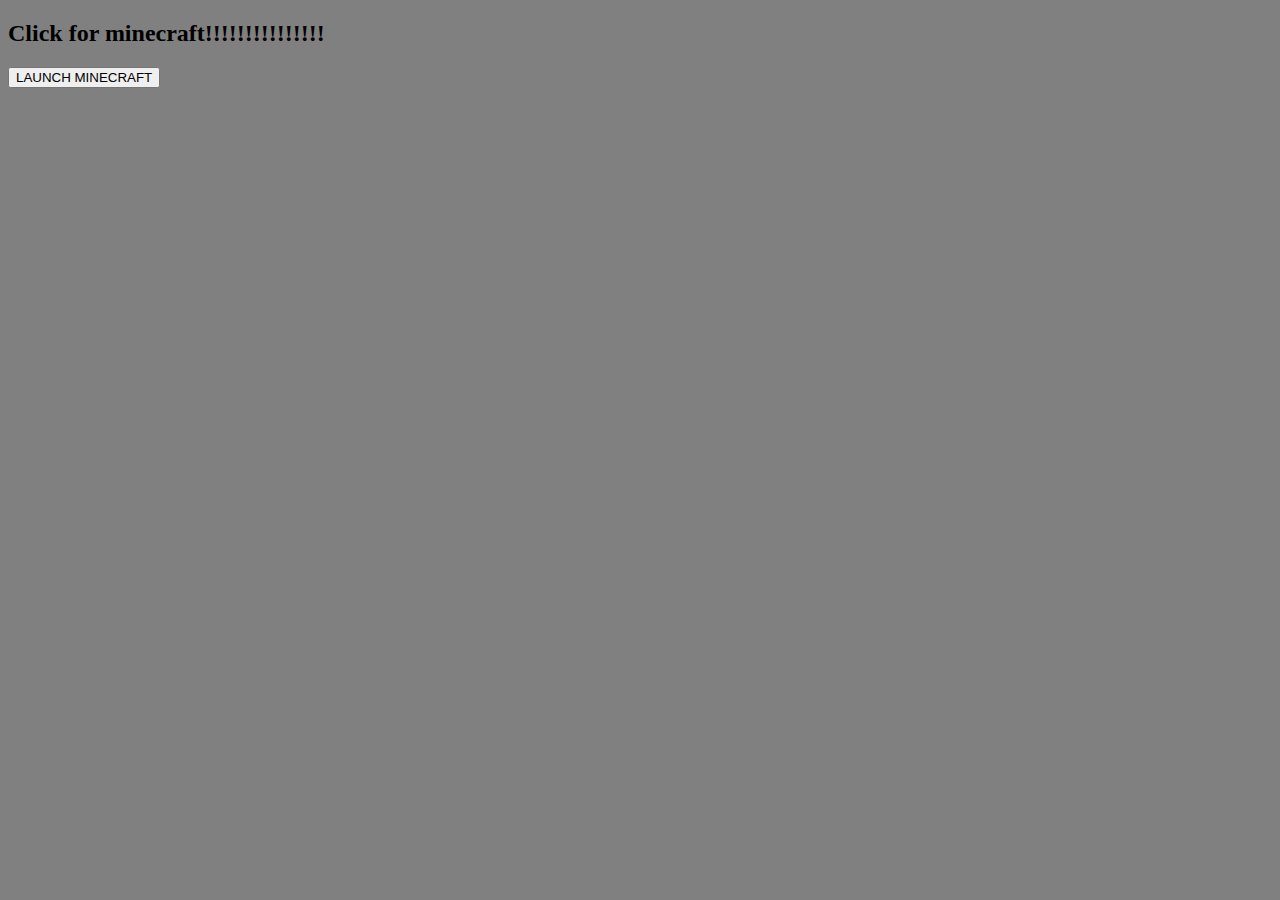
<file: stuff/minecraft/index.html>
<!DOCTYPE html>
<html>
<head>
</head>
<body style="background-color: grey;">



<h2>Click for minecraft!!!!!!!!!!!!!!!</h2>
<button onclick="clicked()">LAUNCH MINECRAFT</button>

<script src="code.js"></script>

</body>
</html>
</file>
<file: stuff/dunst-man/style.css>
body {
    background-color: #121212;
    color: #e0e0e0;
    font-family: 'Cascadia Code', Monospace;
    margin: 2rem;
    position: relative;
}

h1 {
    color: #ffffff;
}

h2 {
    color: #ffffff;
}

h3 {
    color: #ffffff;
}

p {
    color: #dfdfdf;
}

h4 {
    color: #c0c0c0;
}

h1, h2, h3, h4{
    margin-top: 0.5rem;
    margin-bottom: 1rem;
}
</file>
